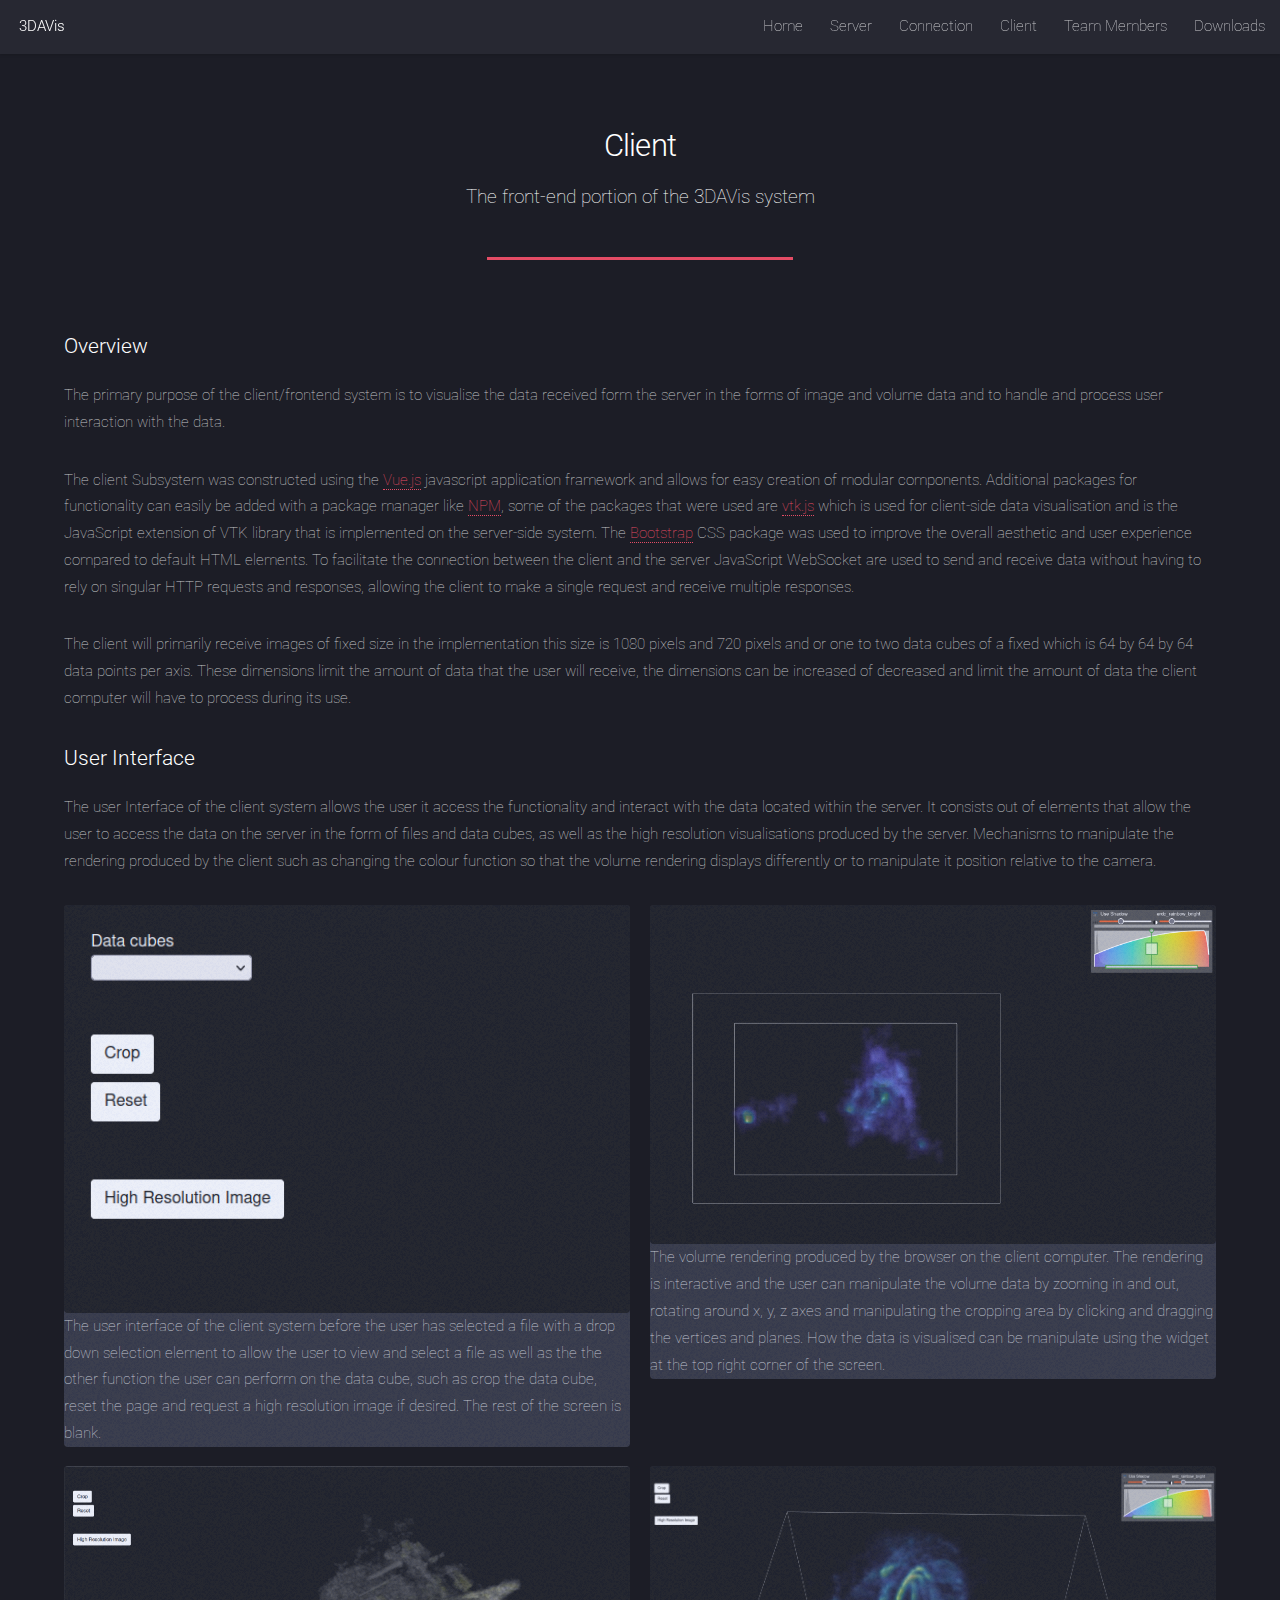
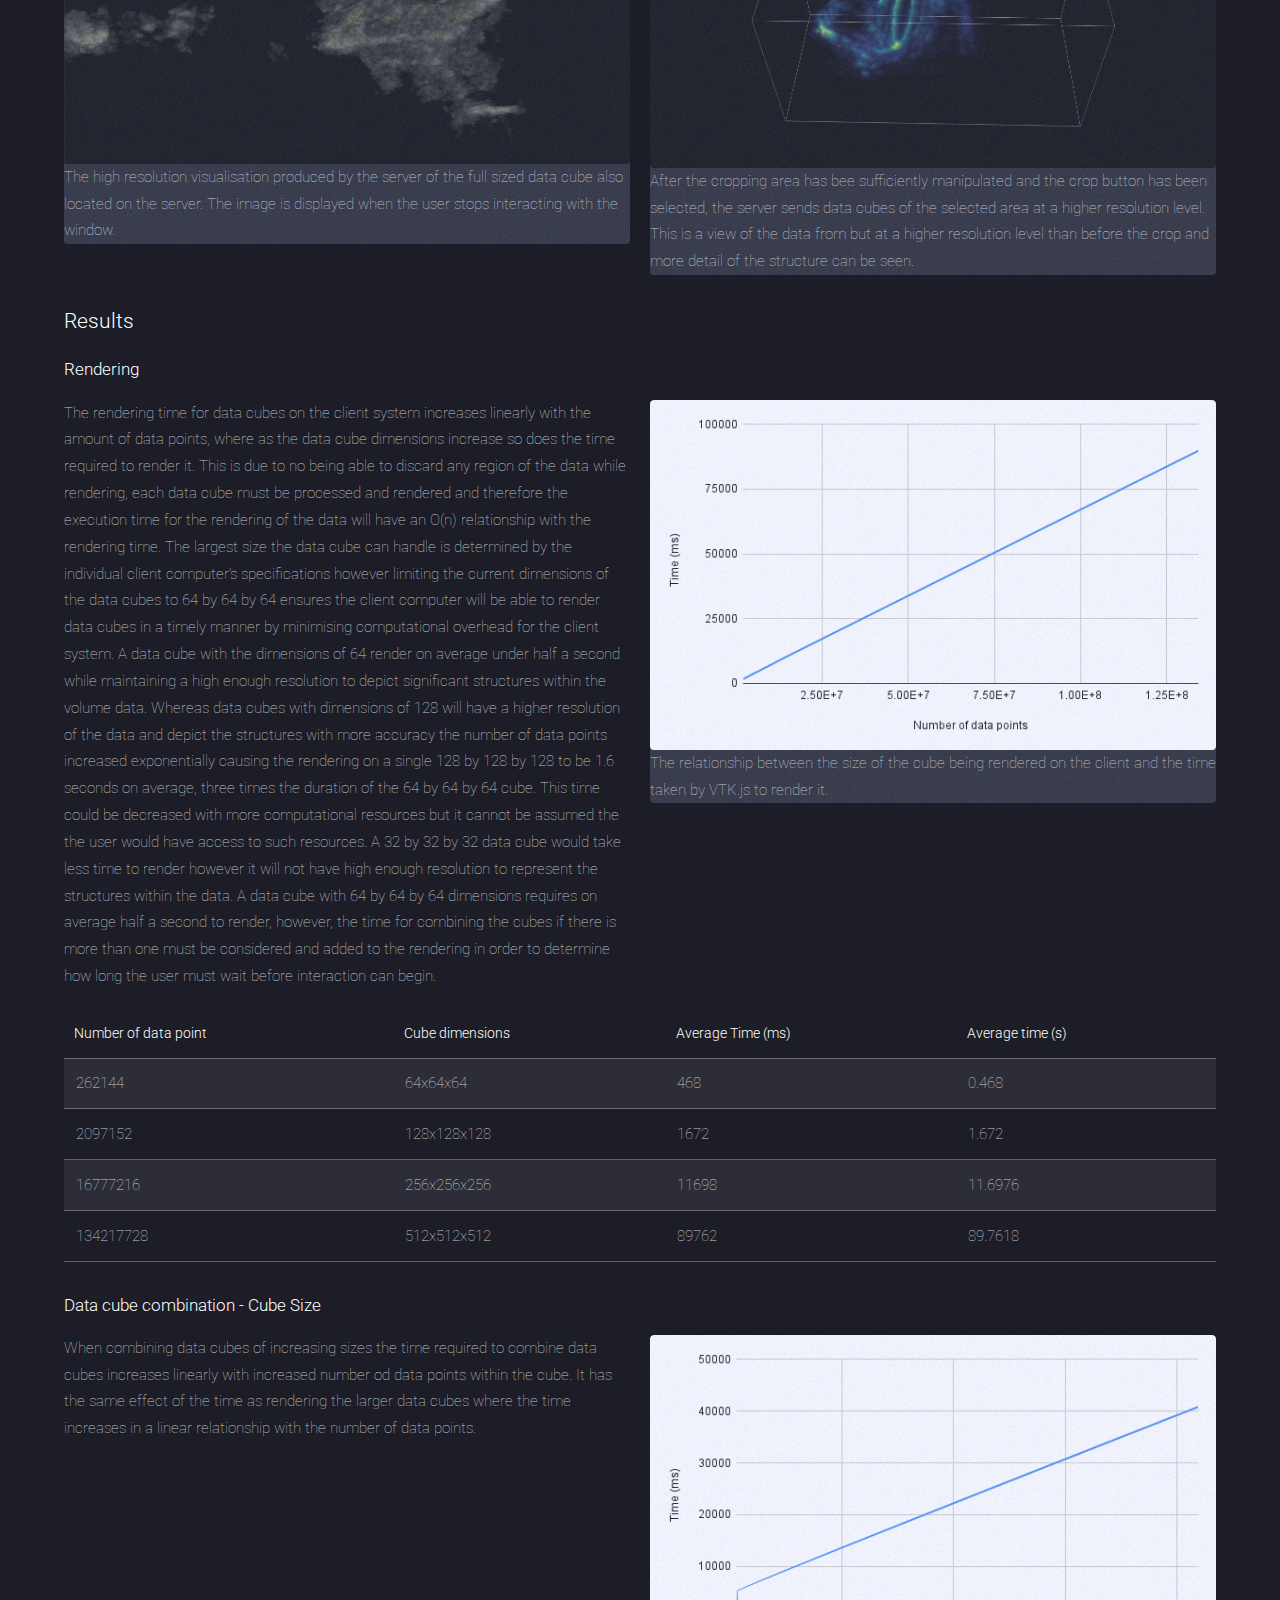
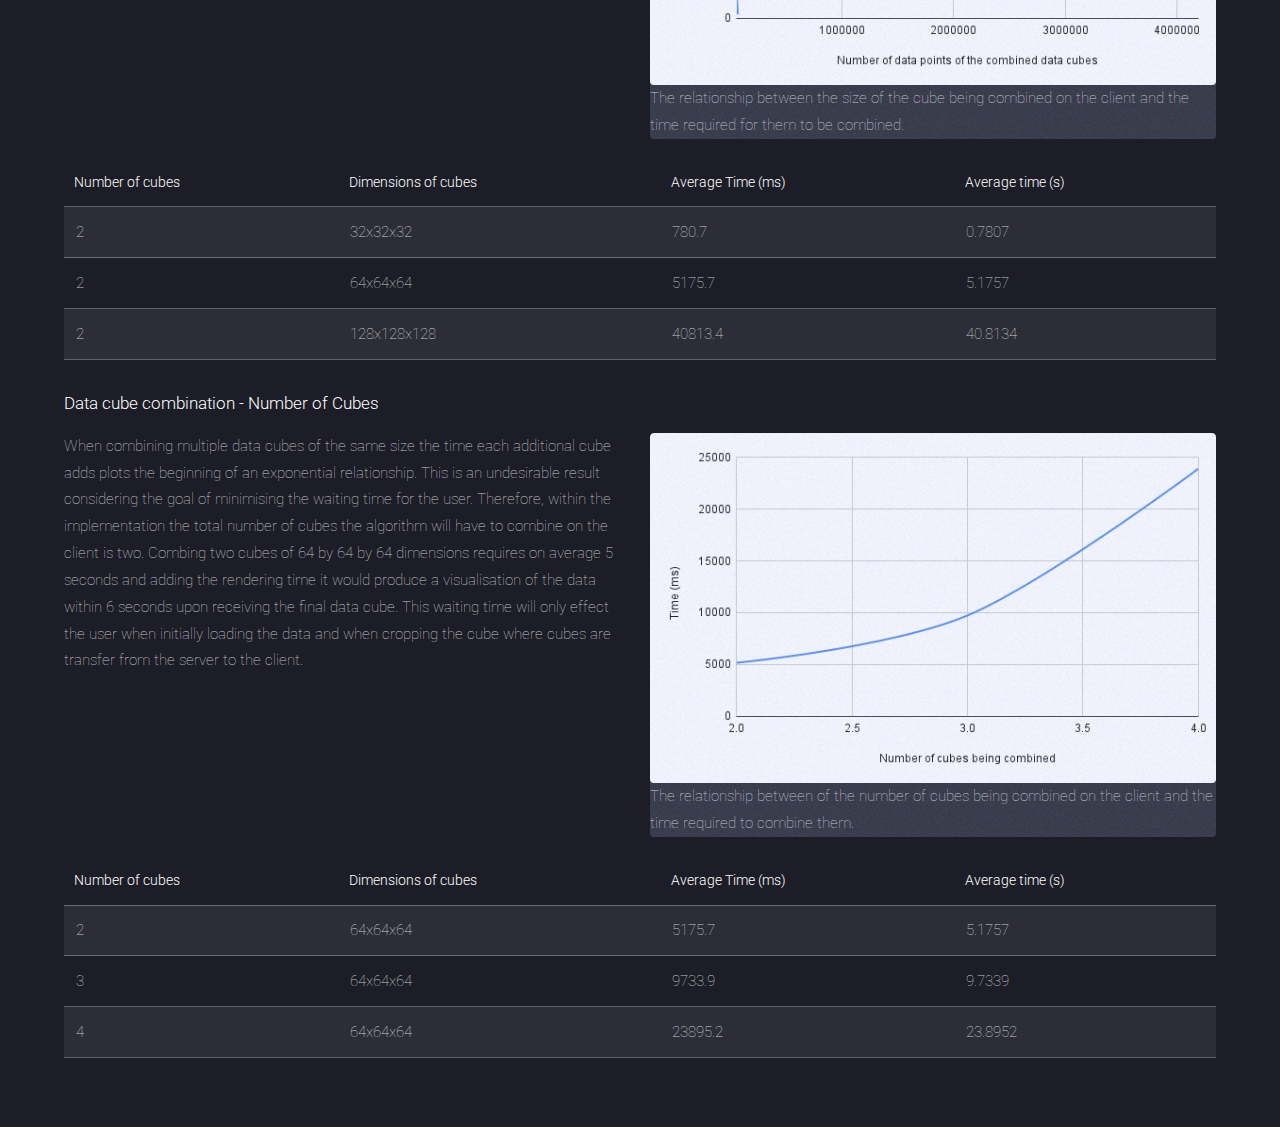
<file: client.html>
<!DOCTYPE HTML>
<!--
	Landed by HTML5 UP
	html5up.net | @ajlkn
	Free for personal and commercial use under the CCA 3.0 license (html5up.net/license)
-->
<html>

<head>
    <title>3DAVis - Client</title>
    <meta charset="utf-8" />
    <meta name="viewport" content="width=device-width, initial-scale=1, user-scalable=no" />
    <link rel="stylesheet" href="assets/css/main.css" />
    <noscript><link rel="stylesheet" href="assets/css/noscript.css" /></noscript>
</head>

<body class="is-preload">
    <div id="page-wrapper">

        <!-- Header -->
        <header id="header">
            <h1 id="logo"><a href="index.html">3DAVis</a></h1>
            <nav id="nav">
                <ul>
                    <li><a href="index.html">Home</a></li>
                    <li><a href="server.html">Server</a></li>
                    <li><a href="connection.html">Connection</a></li>
                    <li><a href="client.html">Client</a></li>
                    <li><a href="teammembers.html">Team Members</a></li>
                    <li><a href="downloads.html">Downloads</a></li>
                </ul>
            </nav>
        </header>

        <!-- Main -->
        <div id="main" class="wrapper style1">
            <div class="container">
                <header class="major">
                    <h2>Client</h2>
                    <p>The front-end portion of the 3DAVis system</p>
                </header>

                <!-- Content -->
                <section id="content">
                    <!-- <a href="#" class="image fit"><img src="images/client-banner.png" alt="" /></a> -->
                    <h3>Overview</h3>
                    <p>
                        The primary purpose of the client/frontend system is to visualise the data received form the server in the forms of image and volume data and to handle and process user interaction with the data.
                    </p>
                    <p>
                        The client Subsystem was constructed using the <a href="https://v3.vuejs.org/">Vue.js</a> javascript application framework and allows for easy creation of modular components. Additional packages for functionality can easily be added with a package manager like <a href="https://www.npmjs.com/">NPM</a>, some of the packages
                        that were used are <a href="https://kitware.github.io/vtk-js/index.html">vtk.js</a> which is used for client-side data visualisation and is the JavaScript extension of VTK library that is implemented on the server-side system. The <a href="https://getbootstrap.com/">Bootstrap</a> CSS package was used to improve the overall
                        aesthetic and user experience compared to default HTML elements. To facilitate the connection between the client and the server JavaScript WebSocket are used to send and receive data without having to rely on singular HTTP requests
                        and responses, allowing the client to make a single request and receive multiple responses.
                    </p>
                    <p>
                        The client will primarily receive images of fixed size in the implementation this size is 1080 pixels and 720 pixels and or one to two data cubes of a fixed which is 64 by 64 by 64 data points per axis. These dimensions limit the amount of data that the
                        user will receive, the dimensions can be increased of decreased and limit the amount of data the client computer will have to process during its use.
                    </p>
                    <!-- <p>
                        The key questions for this section pertain to the design and implementation of visualisation software within the context of astronomy, these were:
                    </p>
                    <ol>
                        <li>How can the computational overhead of rendering large amounts of data be offloaded from the client system?
                        </li>
                        <li>What is the limit for the size of data cubes that are rendered by the client system before impacting usability?</li>
                        <li>How can the client and server approaches be combined to facilitate high-resolution data rendering over a network while maintaining usability?</li>
                        <li>How does the hybrid model approach scale in terms of rendering time, transfer latency, and time from user interaction and feedback over increasingly larger data sets?</li>
                    </ol> -->

                    <h3>User Interface</h3>
                    <p>
                        The user Interface of the client system allows the user it access the functionality and interact with the data located within the server. It consists out of elements that allow the user to access the data on the server in the form of files and data cubes,
                        as well as the high resolution visualisations produced by the server. Mechanisms to manipulate the rendering produced by the client such as changing the colour function so that the volume rendering displays differently or to manipulate
                        it position relative to the camera.
                    </p>
                    <div class="box alt">
                        <div class="row gtr-50 gtr-uniform">
                            <div class="col-6"><span class="image fit"><figure><img src="images/1-initial-screen.png"/><figcaption>The user interface of the client system before the user has selected a file with a drop down selection element to allow the user to view and select a file as well as the the other function the user can perform on the data cube, such as crop the data cube, reset the page and request a high resolution image if desired. The rest of the screen is blank.</figcaption></figure></span></div>
                            <div class="col-6"><span class="image fit"><figure><img src="images/2-ctfun-2.png"/><figcaption>The volume rendering produced by the browser on the client computer. The rendering is interactive and the user can manipulate the volume data by zooming in and out, rotating around x, y, z axes and manipulating the cropping area by clicking and dragging the vertices and planes. How the data is visualised can be manipulate using the widget at the top right corner of the screen.</figcaption></figure></span></div>
                            <div class="col-6"><span class="image fit"><figure><img src="images/image.png"/><figcaption>The high resolution visualisation produced by the server of the full sized data cube also located on the server. The image is displayed when the user stops interacting with the window.</figcaption></figure></span></div>
                            <div class="col-6"><span class="image fit"><figure><img src="images/3-crop-3.png"/><figcaption>After the cropping area has bee sufficiently manipulated and the crop button has been selected, the server sends data cubes of the selected area at a higher resolution level. This is a view of the data from but at a higher resolution level than before the crop and more detail of the structure can be seen.</figcaption></figure></span></div>
                        </div>
                    </div>
                    <h3>Results</h3>
                    <h4>Rendering</h4>
                    <div class="box alt">
                        <div class="row gtr-50 gtr-uniform">
                            <div class="col-6">
                                <p>
                                    The rendering time for data cubes on the client system increases linearly with the amount of data points, where as the data cube dimensions increase so does the time required to render it. This is due to no being able to discard any region of the data
                                    while rendering, each data cube must be processed and rendered and therefore the execution time for the rendering of the data will have an O(n) relationship with the rendering time. The largest size the data cube can
                                    handle is determined by the individual client computer's specifications however limiting the current dimensions of the data cubes to 64 by 64 by 64 ensures the client computer will be able to render data cubes in a
                                    timely manner by minimising computational overhead for the client system. A data cube with the dimensions of 64 render on average under half a second while maintaining a high enough resolution to depict significant
                                    structures within the volume data. Whereas data cubes with dimensions of 128 will have a higher resolution of the data and depict the structures with more accuracy the number of data points increased exponentially causing
                                    the rendering on a single 128 by 128 by 128 to be 1.6 seconds on average, three times the duration of the 64 by 64 by 64 cube. This time could be decreased with more computational resources but it cannot be assumed
                                    the the user would have access to such resources. A 32 by 32 by 32 data cube would take less time to render however it will not have high enough resolution to represent the structures within the data. A data cube with
                                    64 by 64 by 64 dimensions requires on average half a second to render, however, the time for combining the cubes if there is more than one must be considered and added to the rendering in order to determine how long
                                    the user must wait before interaction can begin.
                                </p>
                            </div>
                            <div class="col-6"><span class="image fit"><figure><img src="images/client-results/render-time.png"/><figcaption>The relationship between the size of the cube being rendered on the client and the time taken by VTK.js to render it.</figcaption></figure></span></div>
                        </div>
                    </div>
                    <table>
                        <thead>
                            <tr>
                                <th>Number of data point</th>
                                <th>Cube dimensions</th>
                                <th>Average Time (ms)</th>
                                <th>Average time (s)</th>
                            </tr>
                        </thead>
                        <tbody>
                            <tr>
                                <td>262144</td>
                                <td>64x64x64</td>
                                <td>468</td>
                                <td>0.468</td>
                            </tr>
                            <tr>
                                <td>2097152</td>
                                <td>128x128x128</td>
                                <td>1672</td>
                                <td>1.672</td>
                            </tr>
                            <tr>
                                <td>16777216</td>
                                <td>256x256x256</td>
                                <td>11698</td>
                                <td>11.6976</td>
                            </tr>
                            <tr>
                                <td>134217728</td>
                                <td>512x512x512</td>
                                <td>89762</td>
                                <td>89.7618</td>
                            </tr>
                        </tbody>
                    </table>
                    <h4>Data cube combination - Cube Size</h4>
                    <div class="box alt">
                        <div class="row gtr-50 gtr-uniform">
                            <div class="col-6">
                                <p>
                                    When combining data cubes of increasing sizes the time required to combine data cubes increases linearly with increased number od data points within the cube. It has the same effect of the time as rendering the larger data cubes where the time increases
                                    in a linear relationship with the number of data points.
                                </p>
                            </div>
                            <div class="col-6"><span class="image fit"><figure><img src="images/client-results/cube-combo-size.png"/><figcaption>The relationship between the size of the cube being combined on the client and the time required for them to be combined.</figcaption></figure></span></div>
                        </div>
                    </div>
                    <table>
                        <thead>
                            <tr>
                                <th>Number of cubes</th>
                                <th>Dimensions of cubes</th>
                                <th>Average Time (ms)</th>
                                <th>Average time (s)</th>
                            </tr>
                        </thead>
                        <tbody>
                            <tr>
                                <td>2</td>
                                <td>32x32x32</td>
                                <td>780.7</td>
                                <td>0.7807</td>
                            </tr>
                            <tr>
                                <td>2</td>
                                <td>64x64x64</td>
                                <td>5175.7</td>
                                <td>5.1757</td>
                            </tr>
                            <tr>
                                <td>2</td>
                                <td>128x128x128</td>
                                <td>40813.4</td>
                                <td>40.8134</td>
                            </tr>
                        </tbody>
                    </table>
                    <h4>Data cube combination - Number of Cubes</h4>
                    <div class="box alt">
                        <div class="row gtr-50 gtr-uniform">
                            <div class="col-6">
                                <p>
                                    When combining multiple data cubes of the same size the time each additional cube adds plots the beginning of an exponential relationship. This is an undesirable result considering the goal of minimising the waiting time for the user. Therefore, within
                                    the implementation the total number of cubes the algorithm will have to combine on the client is two. Combing two cubes of 64 by 64 by 64 dimensions requires on average 5 seconds and adding the rendering time it would
                                    produce a visualisation of the data within 6 seconds upon receiving the final data cube. This waiting time will only effect the user when initially loading the data and when cropping the cube where cubes are transfer
                                    from the server to the client.
                                </p>
                            </div>
                            <div class="col-6"><span class="image fit"><figure><img src="images/client-results/cube-combo-number.png"/><figcaption>The relationship between of the number of cubes being combined on the client and the time required to combine them.</figcaption></figure></span></div>
                        </div>
                    </div>
                    <table>
                        <thead>
                            <tr>
                                <th>Number of cubes</th>
                                <th>Dimensions of cubes</th>
                                <th>Average Time (ms)</th>
                                <th>Average time (s)</th>
                            </tr>
                        </thead>
                        <tbody>
                            <tr>
                                <td>2</td>
                                <td>64x64x64</td>
                                <td>5175.7</td>
                                <td>5.1757</td>
                            </tr>
                            <tr>
                                <td>3</td>
                                <td>64x64x64</td>
                                <td>9733.9</td>
                                <td>9.7339</td>
                            </tr>
                            <tr>
                                <td>4</td>
                                <td>64x64x64</td>
                                <td>23895.2</td>
                                <td>23.8952</td>
                            </tr>
                        </tbody>
                    </table>
                </section>

            </div>
        </div>

        <!-- Footer -->
        <!-- <footer id="footer">
					<ul class="icons">
						<li><a href="#" class="icon brands alt fa-twitter"><span class="label">Twitter</span></a></li>
						<li><a href="#" class="icon brands alt fa-facebook-f"><span class="label">Facebook</span></a></li>
						<li><a href="#" class="icon brands alt fa-linkedin-in"><span class="label">LinkedIn</span></a></li>
						<li><a href="#" class="icon brands alt fa-instagram"><span class="label">Instagram</span></a></li>
						<li><a href="#" class="icon brands alt fa-github"><span class="label">GitHub</span></a></li>
						<li><a href="#" class="icon solid alt fa-envelope"><span class="label">Email</span></a></li>
					</ul>
					<ul class="copyright">
						<li>&copy; Untitled. All rights reserved.</li><li>Design: <a href="http://html5up.net">HTML5 UP</a></li>
					</ul>
				</footer> -->

    </div>

    <!-- Scripts -->
    <script src="assets/js/jquery.min.js"></script>
    <script src="assets/js/jquery.scrolly.min.js"></script>
    <script src="assets/js/jquery.dropotron.min.js"></script>
    <script src="assets/js/jquery.scrollex.min.js"></script>
    <script src="assets/js/browser.min.js"></script>
    <script src="assets/js/breakpoints.min.js"></script>
    <script src="assets/js/util.js"></script>
    <script src="assets/js/main.js"></script>

</body>

</html>
</file>
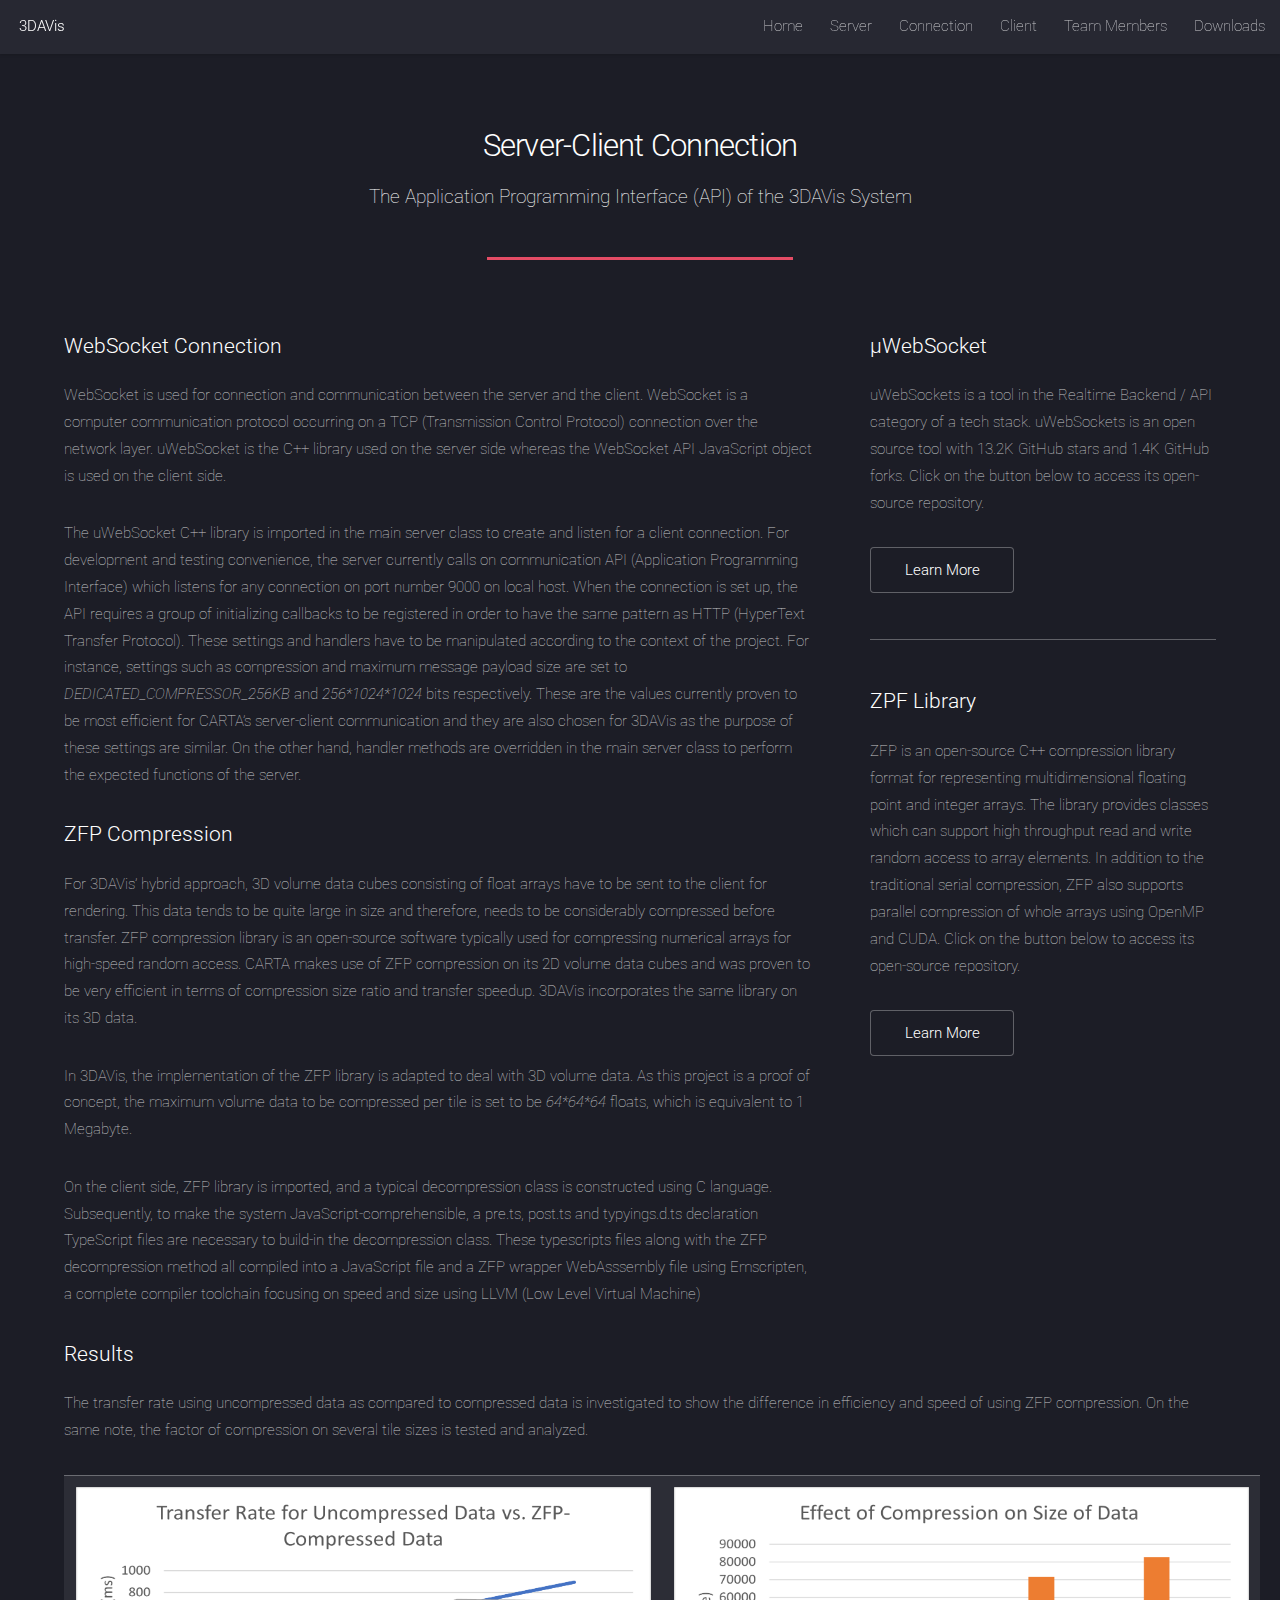
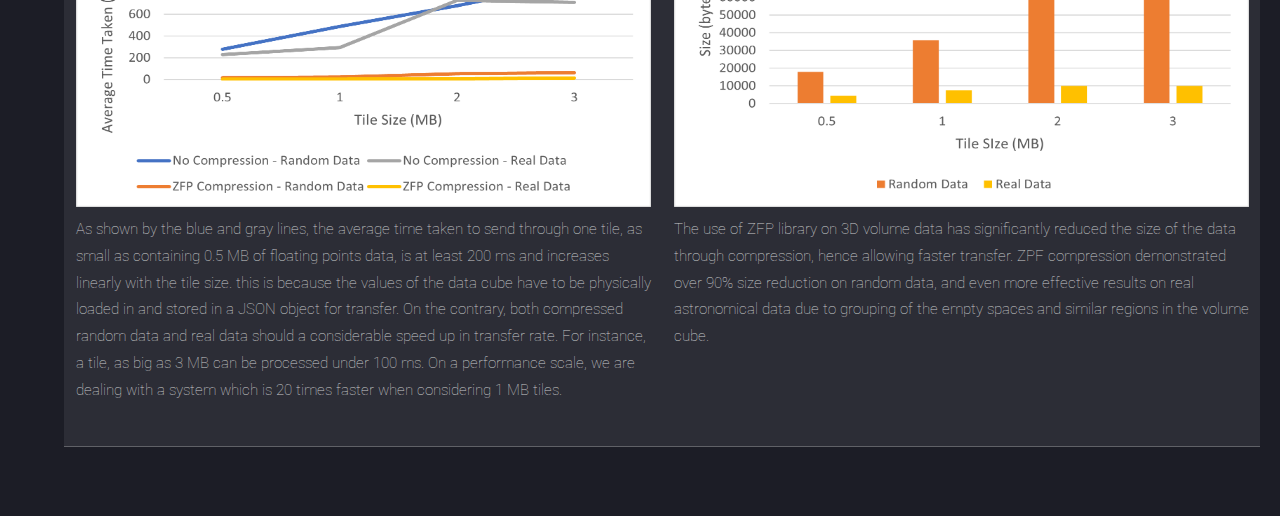
<file: connection.html>
<!DOCTYPE HTML>
<!--
	Landed by HTML5 UP
	html5up.net | @ajlkn
	Free for personal and commercial use under the CCA 3.0 license (html5up.net/license)
-->
<html>

<head>
    <title>3DAVis - Connection</title>
    <meta charset="utf-8" />
    <meta name="viewport" content="width=device-width, initial-scale=1, user-scalable=no" />
    <link rel="stylesheet" href="assets/css/main.css" />
    <noscript><link rel="stylesheet" href="assets/css/noscript.css" /></noscript>
</head>

<body class="is-preload">
    <div id="page-wrapper">

        <!-- Header -->
        <header id="header">
            <h1 id="logo"><a href="index.html">3DAVis</a></h1>
            <nav id="nav">
                <ul>
                    <li><a href="index.html">Home</a></li>
                    <li><a href="server.html">Server</a></li>
                    <li><a href="connection.html">Connection</a></li>
                    <li><a href="client.html">Client</a></li>
                    <li><a href="teammembers.html">Team Members</a></li>
                    <li><a href="downloads.html">Downloads</a></li>
                </ul>
            </nav>
        </header>

        <!-- Main -->
        <div id="main" class="wrapper style1">
            <div class="container">
                <header class="major">
                    <h2>Server-Client Connection</h2>
                    <p>The Application Programming Interface (API) of the 3DAVis System</p>
                </header>
                <div class="row gtr-150">
                    <div class="col-8 col-12-medium">

                        <!-- Content -->
                        <section id="content">
                            <h3>WebSocket Connection</h3>
                            <p>WebSocket is used for connection and communication between the server and the client. WebSocket is a computer communication protocol occurring on a TCP (Transmission Control Protocol) connection over the network layer. uWebSocket
                                is the C++ library used on the server side whereas the WebSocket API JavaScript object is used on the client side. </p>
                            <p>The uWebSocket C++ library is imported in the main server class to create and listen for a client connection. For development and testing convenience, the server currently calls on communication API (Application Programming
                                Interface) which listens for any connection on port number 9000 on local host. When the connection is set up, the API requires a group of initializing callbacks to be registered in order to have the same pattern as HTTP
                                (HyperText Transfer Protocol). These settings and handlers have to be manipulated according to the context of the project. For instance, settings such as compression and maximum message payload size are set to <i>DEDICATED_COMPRESSOR_256KB</i>                                and <i>256*1024*1024</i> bits respectively. These are the values currently proven to be most efficient for CARTA’s server-client communication and they are also chosen for 3DAVis as the purpose of these settings are similar.
                                On the other hand, handler methods are overridden in the main server class to perform the expected functions of the server. </p>

                            <h3>ZFP Compression</h3>
                            <p>For 3DAVis’ hybrid approach, 3D volume data cubes consisting of float arrays have to be sent to the client for rendering. This data tends to be quite large in size and therefore, needs to be considerably compressed before transfer.
                                ZFP compression library is an open-source software typically used for compressing numerical arrays for high-speed random access. CARTA makes use of ZFP compression on its 2D volume data cubes and was proven to be very efficient
                                in terms of compression size ratio and transfer speedup. 3DAVis incorporates the same library on its 3D data. </p>
                            <p>In 3DAVis, the implementation of the ZFP library is adapted to deal with 3D volume data. As this project is a proof of concept, the maximum volume data to be compressed per tile is set to be <i>64*64*64</i> floats, which is
                                equivalent to 1 Megabyte.</p>
                            <p>On the client side, ZFP library is imported, and a typical decompression class is constructed using C language. Subsequently, to make the system JavaScript-comprehensible, a pre.ts, post.ts and typyings.d.ts declaration TypeScript
                                files are necessary to build-in the decompression class. These typescripts files along with the ZFP decompression method all compiled into a JavaScript file and a ZFP wrapper WebAsssembly file using Emscripten, a complete
                                compiler toolchain focusing on speed and size using LLVM (Low Level Virtual Machine)</p>
                        </section>

                    </div>

                    <div class="col-4 col-12-medium">

                        <!-- Sidebar -->
                        <section id="sidebar">
                            <section>
                                <h3>μWebSocket</h3>
                                <p>uWebSockets is a tool in the Realtime Backend / API category of a tech stack. uWebSockets is an open source tool with 13.2K GitHub stars and 1.4K GitHub forks. Click on the button below to access its open-source repository.
                                </p>
                                <footer>
                                    <ul class="actions">
                                        <li><a href="https://github.com/uNetworking/uWebSockets" class="button">Learn More</a></li>
                                    </ul>
                                </footer>
                            </section>
                            <hr />
                            <section>
                                <h3>ZPF Library</h3>
                                <p>ZFP is an open-source C++ compression library format for representing multidimensional floating point and integer arrays. The library provides classes which can support high throughput read and write random access to array
                                    elements. In addition to the traditional serial compression, ZFP also supports parallel compression of whole arrays using OpenMP and CUDA. Click on the button below to access its open-source repository.
                                </p>
                                <footer>
                                    <ul class="actions">
                                        <li><a href="https://github.com/LLNL/zfp" class="button">Learn More</a></li>
                                    </ul>
                                </footer>
                            </section>
                        </section>

                    </div>
                </div>
                <h3><b>Results</b></h3>
                <p>The transfer rate using uncompressed data as compared to compressed data is investigated to show the difference in efficiency and speed of using ZFP compression. On the same note, the factor of compression on several tile sizes is tested
                    and analyzed. </p>

                <table width="100%">
                    <tr>
                        <td width="50%">
                            <img src="images/connectionpics/compression.png" width="575" height="320" alt="" />
                            <p>
                                As shown by the blue and gray lines, the average time taken to send through one tile, as small as containing 0.5 MB of floating points data, is at least 200 ms and increases linearly with the tile size. this is because the values of the data cube have
                                to be physically loaded in and stored in a JSON object for transfer. On the contrary, both compressed random data and real data should a considerable speed up in transfer rate. For instance, a tile, as big as 3 MB can be
                                processed under 100 ms. On a performance scale, we are dealing with a system which is 20 times faster when considering 1 MB tiles.
                            </p>
                        </td>

                        <td width="50%">
                            <img src="images/connectionpics/compressed.png" width="575" height="320" alt="" />
                            <p>The use of ZFP library on 3D volume data has significantly reduced the size of the data through compression, hence allowing faster transfer. ZPF compression demonstrated over 90% size reduction on random data, and even more
                                effective results on real astronomical data due to grouping of the empty spaces and similar regions in the volume cube.

                            </p>
                        </td>
                    </tr>
            </div>
        </div>
    </div>

    <!-- Footer -->

    </div>

    <!-- Scripts -->
    <script src="assets/js/jquery.min.js"></script>
    <script src="assets/js/jquery.scrolly.min.js"></script>
    <script src="assets/js/jquery.dropotron.min.js"></script>
    <script src="assets/js/jquery.scrollex.min.js"></script>
    <script src="assets/js/browser.min.js"></script>
    <script src="assets/js/breakpoints.min.js"></script>
    <script src="assets/js/util.js"></script>
    <script src="assets/js/main.js"></script>

</body>

</html>
</file>
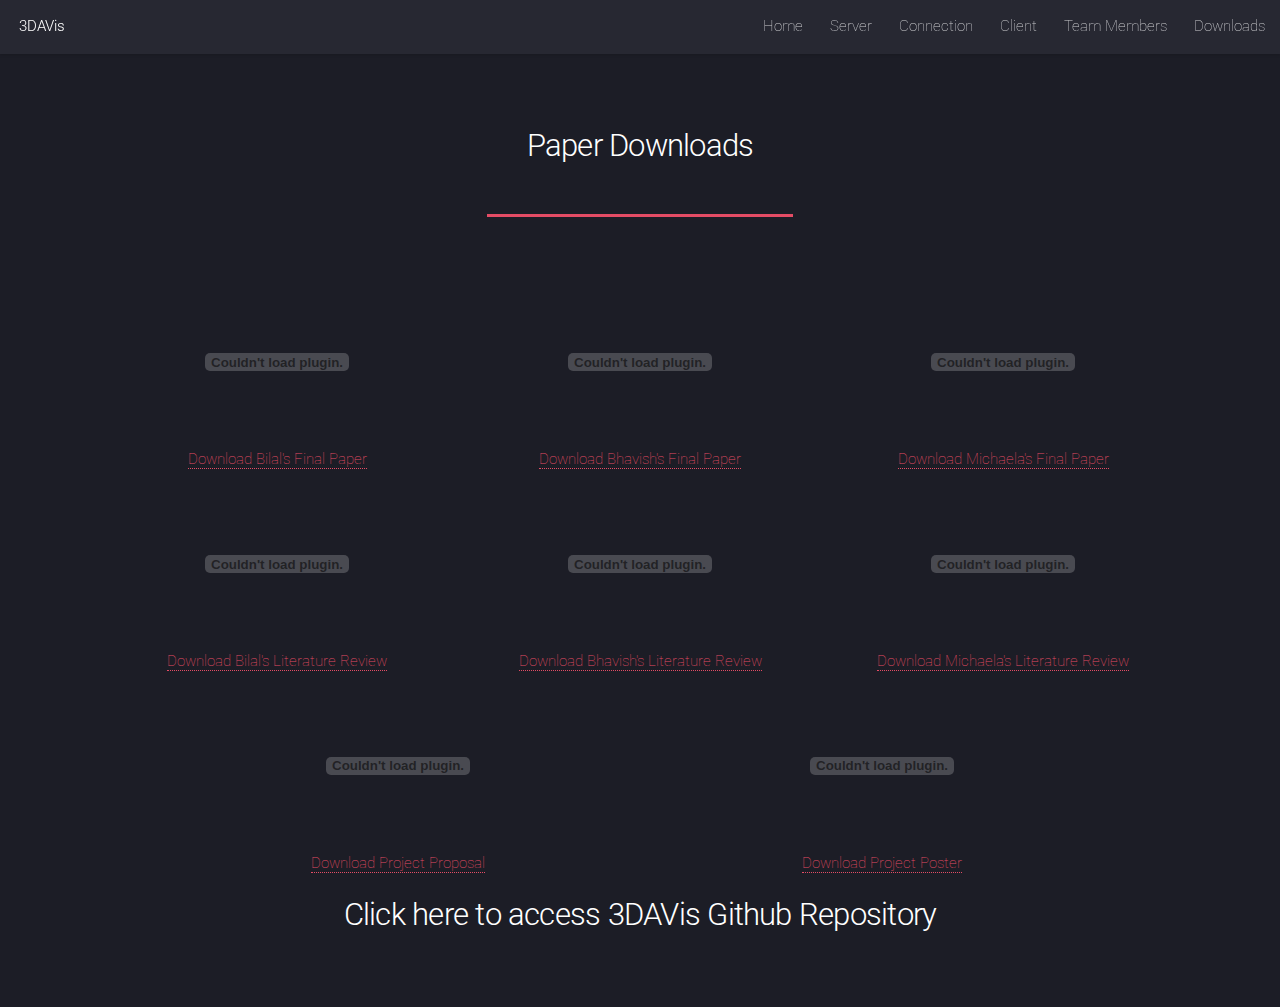
<file: downloads.html>
<!DOCTYPE HTML>
<!--
	Landed by HTML5 UP
	html5up.net | @ajlkn
	Free for personal and commercial use under the CCA 3.0 license (html5up.net/license)
-->
<html>

<head>
    <title>Downloads</title>
    <meta charset="utf-8" />
    <meta name="viewport" content="width=device-width, initial-scale=1, user-scalable=no" />
    <link rel="stylesheet" href="assets/css/main.css" />
    <noscript><link rel="stylesheet" href="assets/css/noscript.css" /></noscript>
</head>

<body class="is-preload">
    <div id="page-wrapper">

        <!-- Header -->
        <header id="header">
            <h1 id="logo"><a href="index.html">3DAVis</a></h1>
            <nav id="nav">
                <ul>
                    <li><a href="index.html">Home</a></li>
                    <li><a href="server.html">Server</a></li>
                    <li><a href="connection.html">Connection</a></li>
                    <li><a href="client.html">Client</a></li>
                    <li><a href="teammembers.html">Team Members</a></li>
                    <li><a href="downloads.html">Downloads</a></li>
                </ul>
            </nav>
        </header>

        <!-- Main -->
        <div id="main" class="wrapper style1">
            <div class="container">
                <header class="major">
                    <h2>Paper Downloads</h2>
                </header>

                <!-- Content -->
                <section id="content">


                    <div class="team-flex">
                        <div class="team-flex-card"><embed class="mb-5" src="./assets/pdfs/BilalHasanAslanFinalReport.pdf" type="application/pdf" /> <br />
                            <a href="./assets/pdfs/BilalHasanAslanFinalReport.pdf" role="button" download="" class="btn btn-info mb-5">Download Bilal's Final Paper </a></div>
                        <div class="team-flex-card"><embed class="mb-5" src="./assets/pdfs/BhavishMoheeFinalReport.pdf" type="application/pdf" />
                            <br /><a href="./assets/pdfs/BhavishMoheeFinalReport.pdf" role="button" download="" class="btn btn-info mb-5">Download Bhavish's Final Paper</a></div>
                        <div class="team-flex-card"><embed class="mb-5" src="./assets/pdfs/MichaelaVanZylFinalReport.pdf" type="application/pdf" /> <br />
                            <a href="./assets/pdfs/MichaelaVanZylFinalReport.pdf" role="button" download="" class="btn btn-info mb-5">Download Michaela's Final Paper</a></div>
                    </div>
                    <div class="team-flex">
                        <div class="team-flex-card"><embed class="mb-5" src="./assets/pdfs/BilalHasanAslanLitReview.pdf" type="application/pdf" /> <br />
                            <a href="./assets/pdfs/BilalHasanAslanLitReview.pdf" " class="btn btn-info mb-5 ">Download Bilal's Literature Review </a></div>
                        <div class="team-flex-card "><embed class="mb-5 " src="./assets/pdfs/BhavishMoheeLitReview.pdf " />
                            <br /><a href="./assets/pdfs/BhavishMoheeLitReview.pdf " role="button " download=" " class="btn btn-info mb-5 ">Download Bhavish's Literature Review</a></div>
                        <div class="team-flex-card "><embed class="mb-5 " src="./assets/pdfs/MichaelaVanZylLitReview.pdf " type="application/pdf " /> <br />
                            <a href="./assets/pdfs/MichaelaVanZylLitReview.pdf " role="button " download=" " class="btn btn-info mb-5 ">Download Michaela's Literature Review </a></div>
                    </div>
                    <div class="team-flex ">
                        <div class="team-flex-card "><embed class="mb-5 " src="./assets/pdfs/Proposal.pdf " type="application/pdf " /> <br />
                            <a href="./assets/pdfs/Proposal.pdf " role="button " download=" " class="btn btn-info mb-5 ">Download Project Proposal </a></div>
                        <div class="team-flex-card "><embed class="mb-5 " src="./assets/pdfs/Poster.pdf " type="application/pdf " />
                            <br /><a href="./assets/pdfs/Poster.pdf " role="button " download=" " class="btn btn-info mb-5 ">Download Project Poster</a></div>
                    </div>
                    <div class="team-flex ">
                        <div class = "team-flex-card ">
                            <h2>
								<a href = https://github.com/BilalHasanAslan/3DAVis>Click here to access 3DAVis Github Repository</a>
							</h2>
						</div>
                    </div>
                </section>

            </div>
        </div>

        <!-- Footer -->

    </div>

    <!-- Scripts -->
    <script src="assets/js/jquery.min.js "></script>
    <script src="assets/js/jquery.scrolly.min.js "></script>
    <script src="assets/js/jquery.dropotron.min.js "></script>
    <script src="assets/js/jquery.scrollex.min.js "></script>
    <script src="assets/js/browser.min.js "></script>
    <script src="assets/js/breakpoints.min.js "></script>
    <script src="assets/js/util.js "></script>
    <script src="assets/js/main.js "></script>

</body>

</html>
</file>
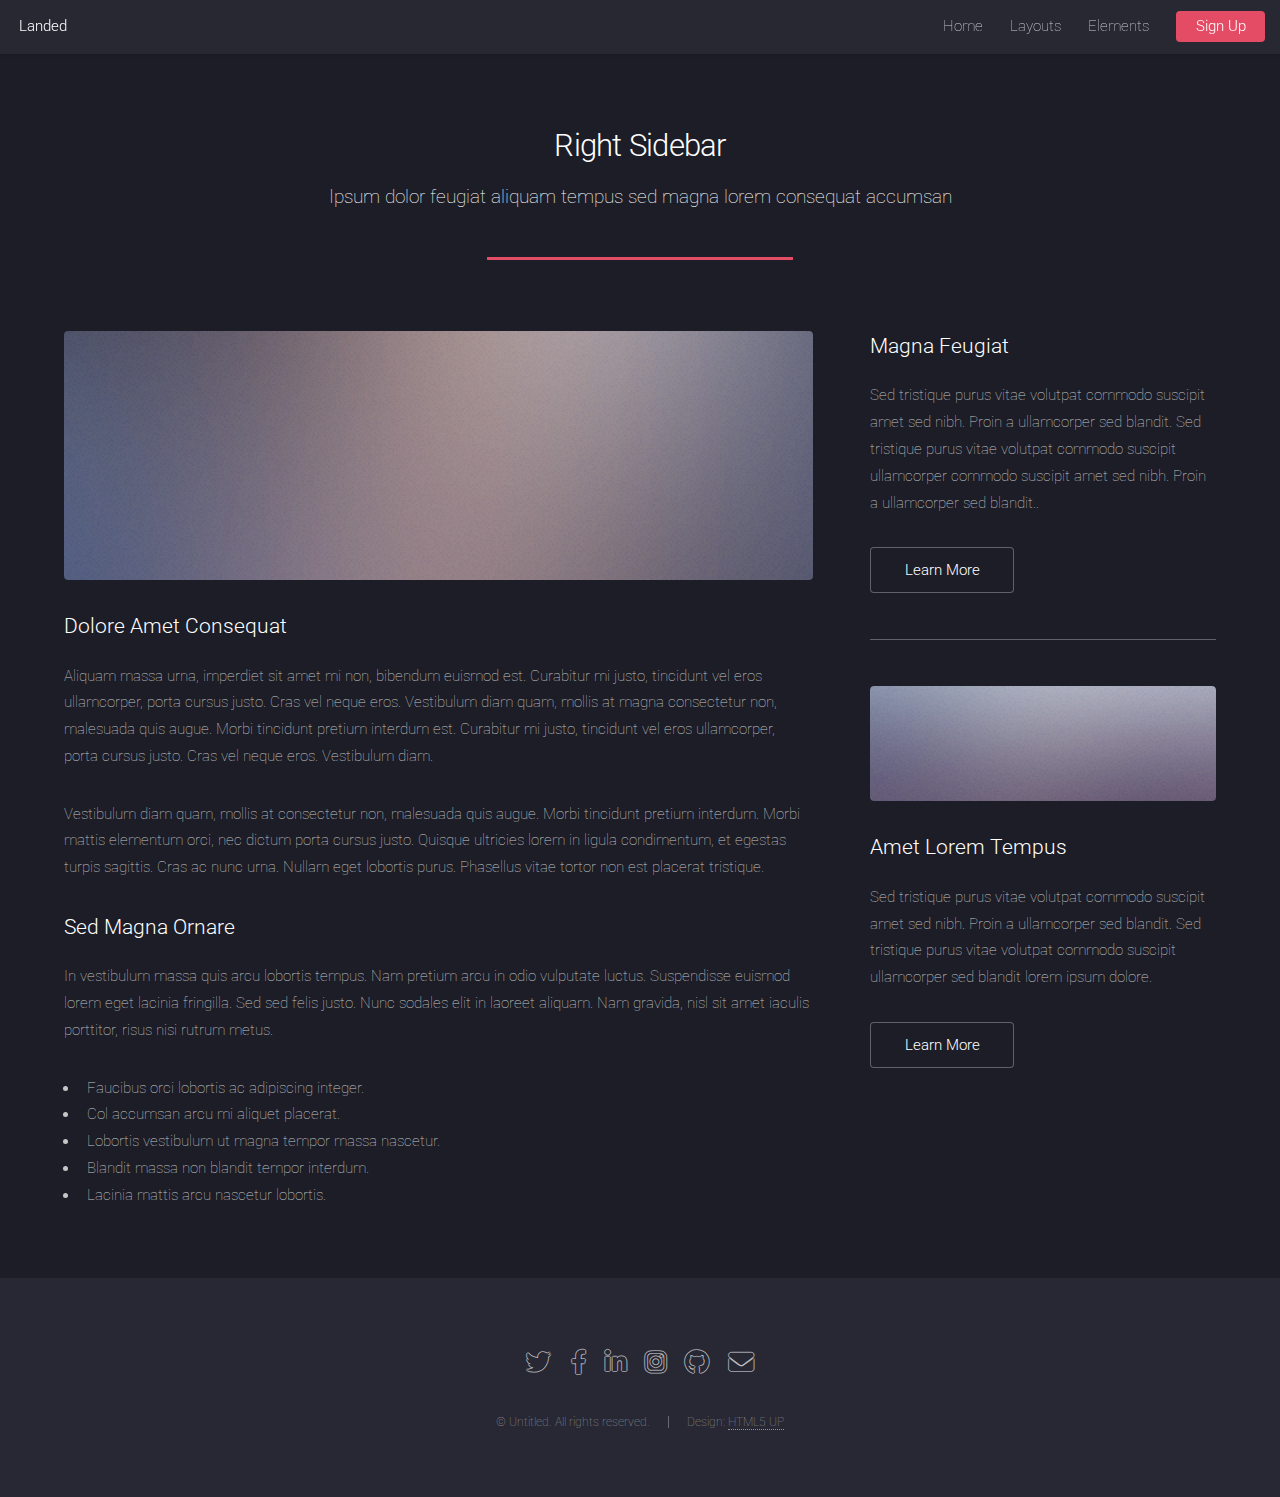
<file: right-sidebar.html>
<!DOCTYPE HTML>
<!--
	Landed by HTML5 UP
	html5up.net | @ajlkn
	Free for personal and commercial use under the CCA 3.0 license (html5up.net/license)
-->
<html>
	<head>
		<title>Right Sidebar - Landed by HTML5 UP</title>
		<meta charset="utf-8" />
		<meta name="viewport" content="width=device-width, initial-scale=1, user-scalable=no" />
		<link rel="stylesheet" href="assets/css/main.css" />
		<noscript><link rel="stylesheet" href="assets/css/noscript.css" /></noscript>
	</head>
	<body class="is-preload">
		<div id="page-wrapper">

			<!-- Header -->
				<header id="header">
					<h1 id="logo"><a href="index.html">Landed</a></h1>
					<nav id="nav">
						<ul>
							<li><a href="index.html">Home</a></li>
							<li>
								<a href="#">Layouts</a>
								<ul>
									<li><a href="left-sidebar.html">Left Sidebar</a></li>
									<li><a href="right-sidebar.html">Right Sidebar</a></li>
									<li><a href="no-sidebar.html">No Sidebar</a></li>
									<li>
										<a href="#">Submenu</a>
										<ul>
											<li><a href="#">Option 1</a></li>
											<li><a href="#">Option 2</a></li>
											<li><a href="#">Option 3</a></li>
											<li><a href="#">Option 4</a></li>
										</ul>
									</li>
								</ul>
							</li>
							<li><a href="elements.html">Elements</a></li>
							<li><a href="#" class="button primary">Sign Up</a></li>
						</ul>
					</nav>
				</header>

			<!-- Main -->
				<div id="main" class="wrapper style1">
					<div class="container">
						<header class="major">
							<h2>Right Sidebar</h2>
							<p>Ipsum dolor feugiat aliquam tempus sed magna lorem consequat accumsan</p>
						</header>
						<div class="row gtr-150">
							<div class="col-8 col-12-medium">

								<!-- Content -->
									<section id="content">
										<a href="#" class="image fit"><img src="images/pic06.jpg" alt="" /></a>
										<h3>Dolore Amet Consequat</h3>
										<p>Aliquam massa urna, imperdiet sit amet mi non, bibendum euismod est. Curabitur mi justo, tincidunt vel eros ullamcorper, porta cursus justo. Cras vel neque eros. Vestibulum diam quam, mollis at magna consectetur non, malesuada quis augue. Morbi tincidunt pretium interdum est. Curabitur mi justo, tincidunt vel eros ullamcorper, porta cursus justo. Cras vel neque eros. Vestibulum diam.</p>
										<p>Vestibulum diam quam, mollis at consectetur non, malesuada quis augue. Morbi tincidunt pretium interdum. Morbi mattis elementum orci, nec dictum porta cursus justo. Quisque ultricies lorem in ligula condimentum, et egestas turpis sagittis. Cras ac nunc urna. Nullam eget lobortis purus. Phasellus vitae tortor non est placerat tristique.</p>
										<h3>Sed Magna Ornare</h3>
										<p>In vestibulum massa quis arcu lobortis tempus. Nam pretium arcu in odio vulputate luctus. Suspendisse euismod lorem eget lacinia fringilla. Sed sed felis justo. Nunc sodales elit in laoreet aliquam. Nam gravida, nisl sit amet iaculis porttitor, risus nisi rutrum metus.</p>
										<ul>
											<li>Faucibus orci lobortis ac adipiscing integer.</li>
											<li>Col accumsan arcu mi aliquet placerat.</li>
											<li>Lobortis vestibulum ut magna tempor massa nascetur.</li>
											<li>Blandit massa non blandit tempor interdum.</li>
											<li>Lacinia mattis arcu nascetur lobortis.</li>
										</ul>
									</section>

							</div>
							<div class="col-4 col-12-medium">

								<!-- Sidebar -->
									<section id="sidebar">
										<section>
											<h3>Magna Feugiat</h3>
											<p>Sed tristique purus vitae volutpat commodo suscipit amet sed nibh. Proin a ullamcorper sed blandit. Sed tristique purus vitae volutpat commodo suscipit ullamcorper commodo suscipit amet sed nibh. Proin a ullamcorper sed blandit..</p>
											<footer>
												<ul class="actions">
													<li><a href="#" class="button">Learn More</a></li>
												</ul>
											</footer>
										</section>
										<hr />
										<section>
											<a href="#" class="image fit"><img src="images/pic07.jpg" alt="" /></a>
											<h3>Amet Lorem Tempus</h3>
											<p>Sed tristique purus vitae volutpat commodo suscipit amet sed nibh. Proin a ullamcorper sed blandit. Sed tristique purus vitae volutpat commodo suscipit ullamcorper sed blandit lorem ipsum dolore.</p>
											<footer>
												<ul class="actions">
													<li><a href="#" class="button">Learn More</a></li>
												</ul>
											</footer>
										</section>
									</section>

							</div>
						</div>
					</div>
				</div>

			<!-- Footer -->
				<footer id="footer">
					<ul class="icons">
						<li><a href="#" class="icon brands alt fa-twitter"><span class="label">Twitter</span></a></li>
						<li><a href="#" class="icon brands alt fa-facebook-f"><span class="label">Facebook</span></a></li>
						<li><a href="#" class="icon brands alt fa-linkedin-in"><span class="label">LinkedIn</span></a></li>
						<li><a href="#" class="icon brands alt fa-instagram"><span class="label">Instagram</span></a></li>
						<li><a href="#" class="icon brands alt fa-github"><span class="label">GitHub</span></a></li>
						<li><a href="#" class="icon solid alt fa-envelope"><span class="label">Email</span></a></li>
					</ul>
					<ul class="copyright">
						<li>&copy; Untitled. All rights reserved.</li><li>Design: <a href="http://html5up.net">HTML5 UP</a></li>
					</ul>
				</footer>

		</div>

		<!-- Scripts -->
			<script src="assets/js/jquery.min.js"></script>
			<script src="assets/js/jquery.scrolly.min.js"></script>
			<script src="assets/js/jquery.dropotron.min.js"></script>
			<script src="assets/js/jquery.scrollex.min.js"></script>
			<script src="assets/js/browser.min.js"></script>
			<script src="assets/js/breakpoints.min.js"></script>
			<script src="assets/js/util.js"></script>
			<script src="assets/js/main.js"></script>

	</body>
</html>
</file>
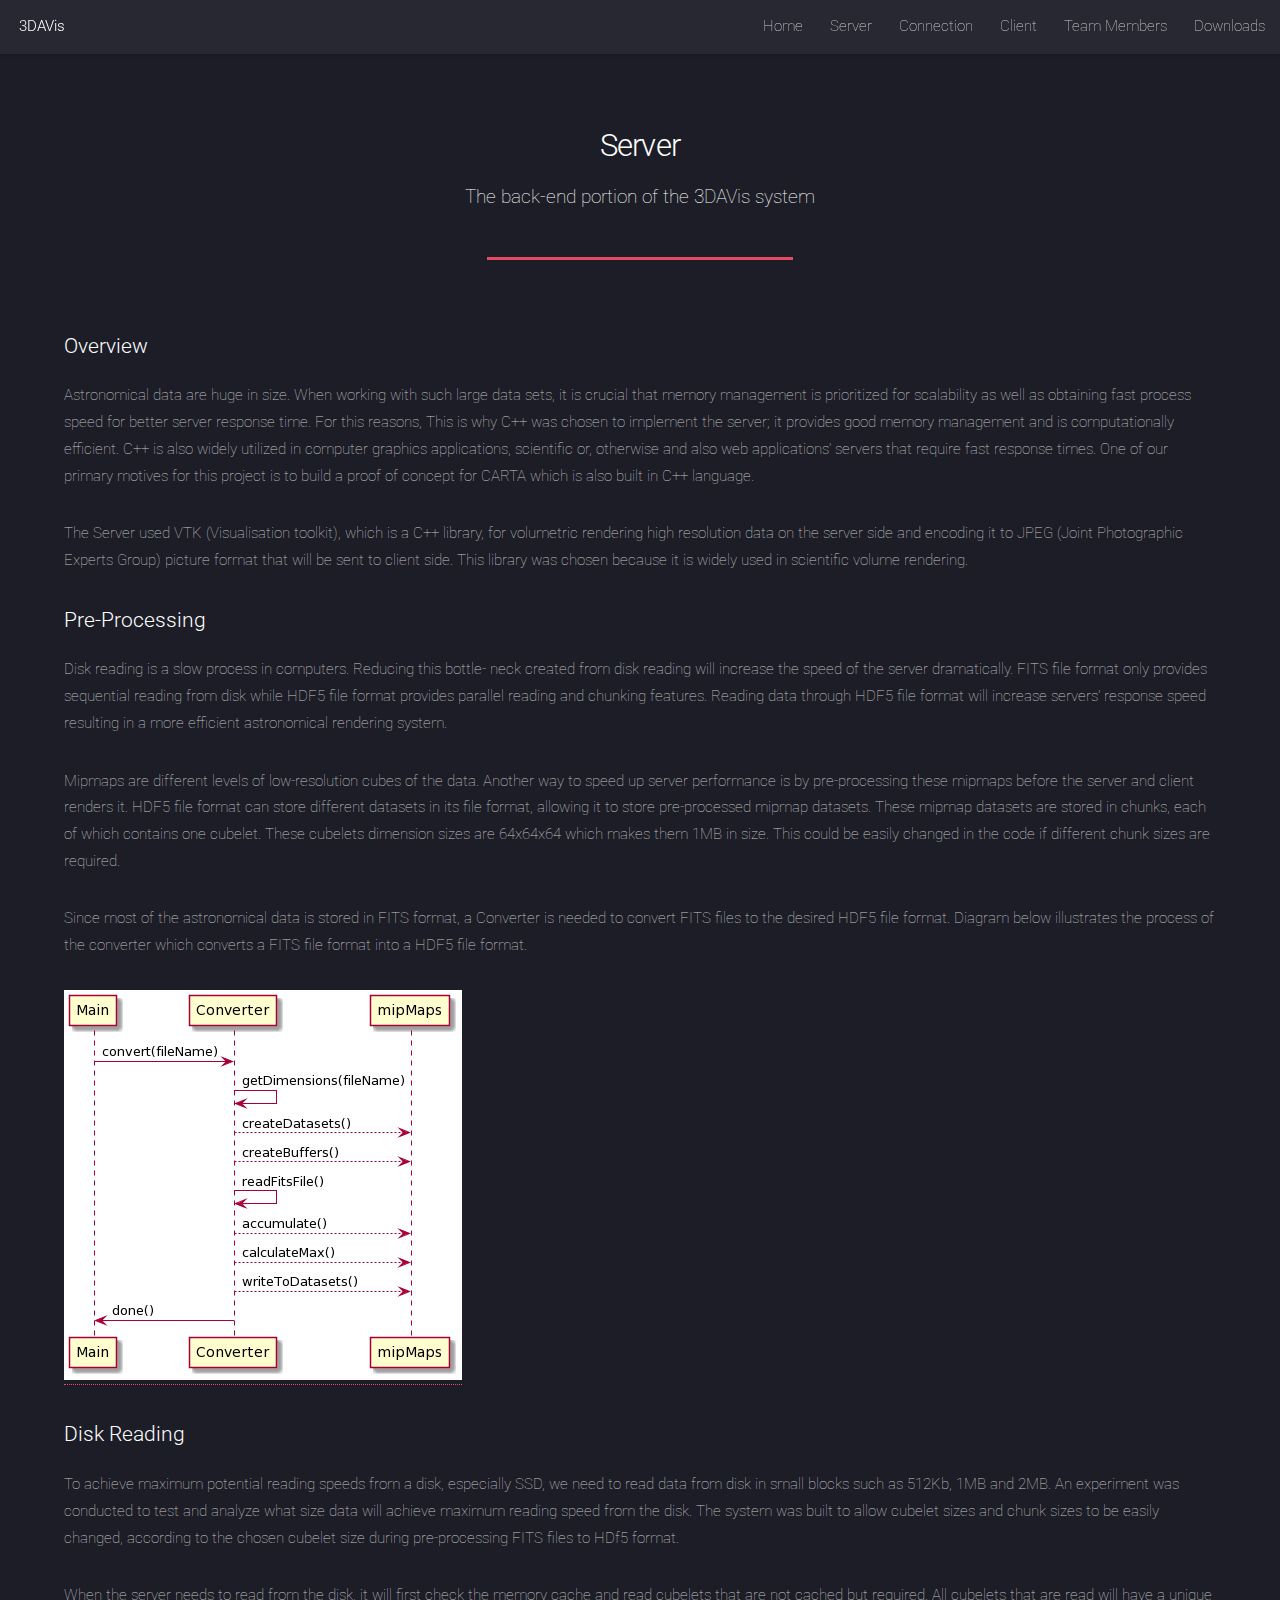
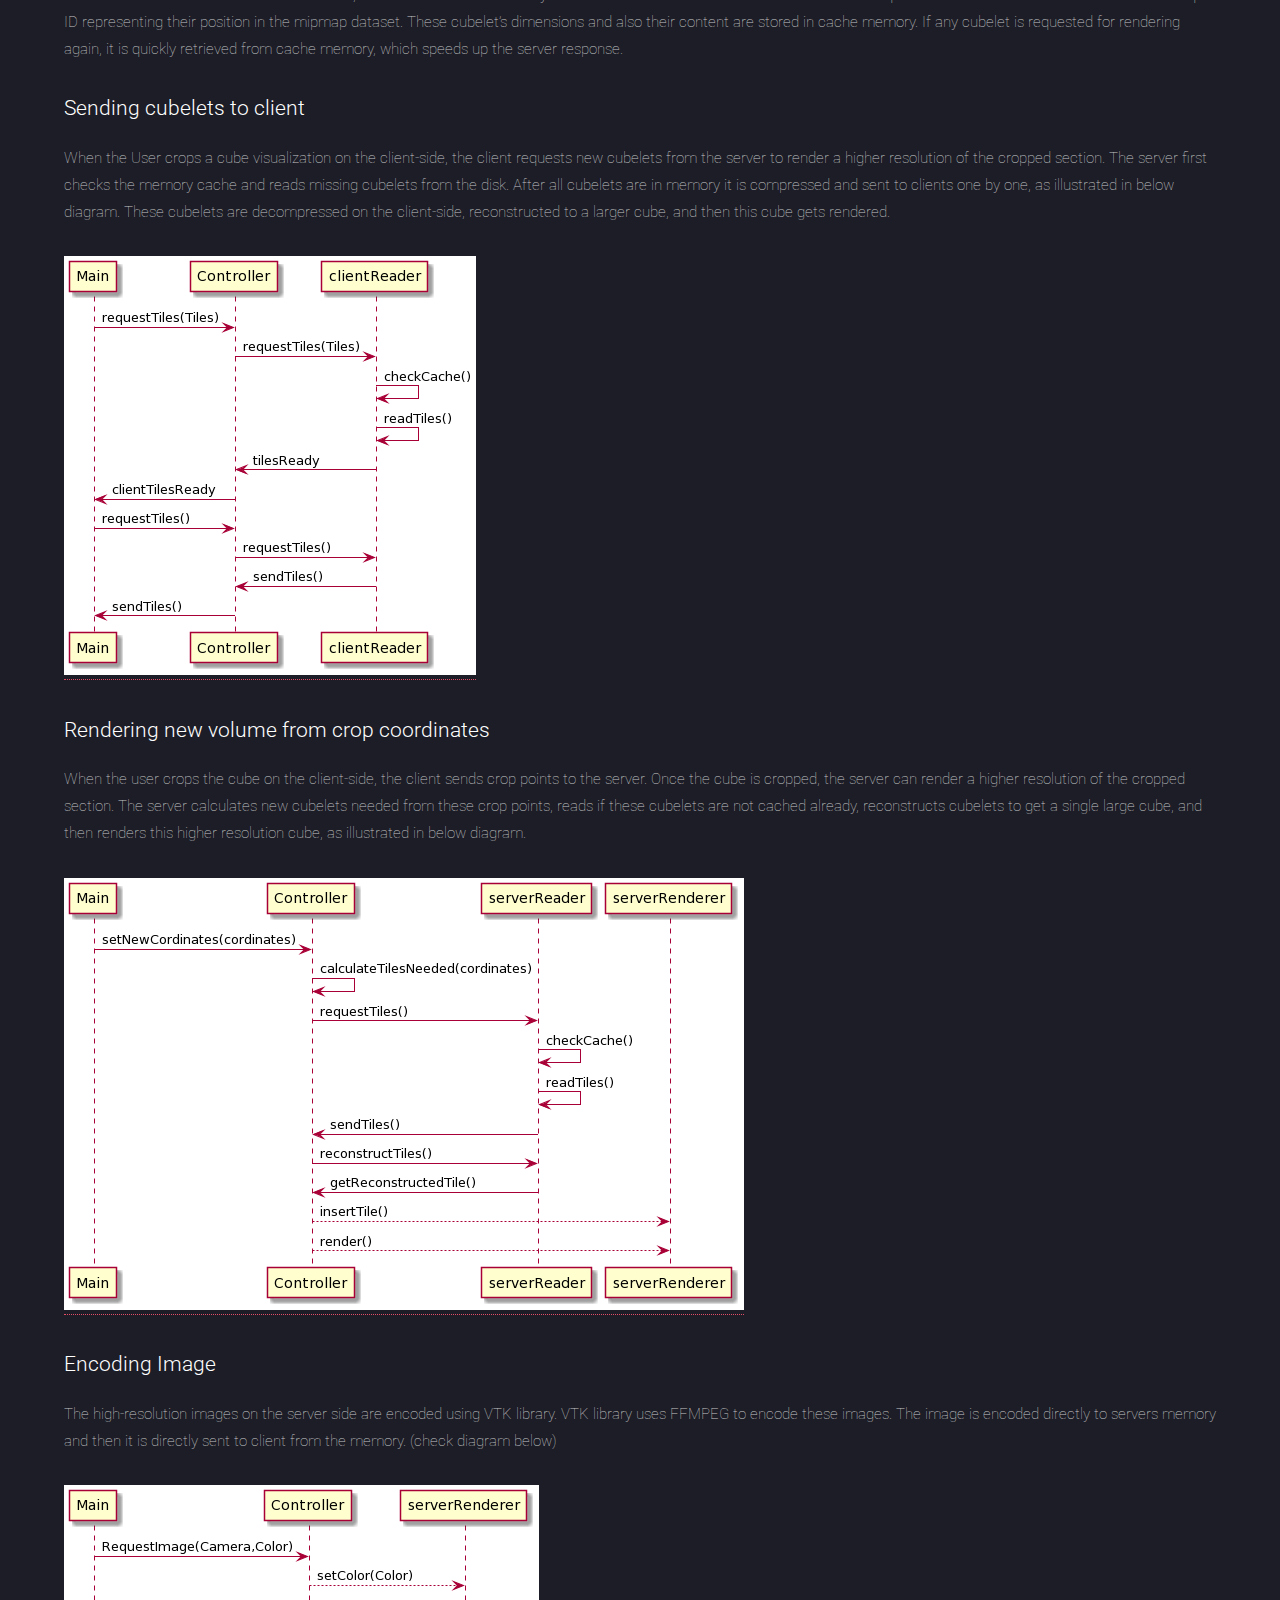
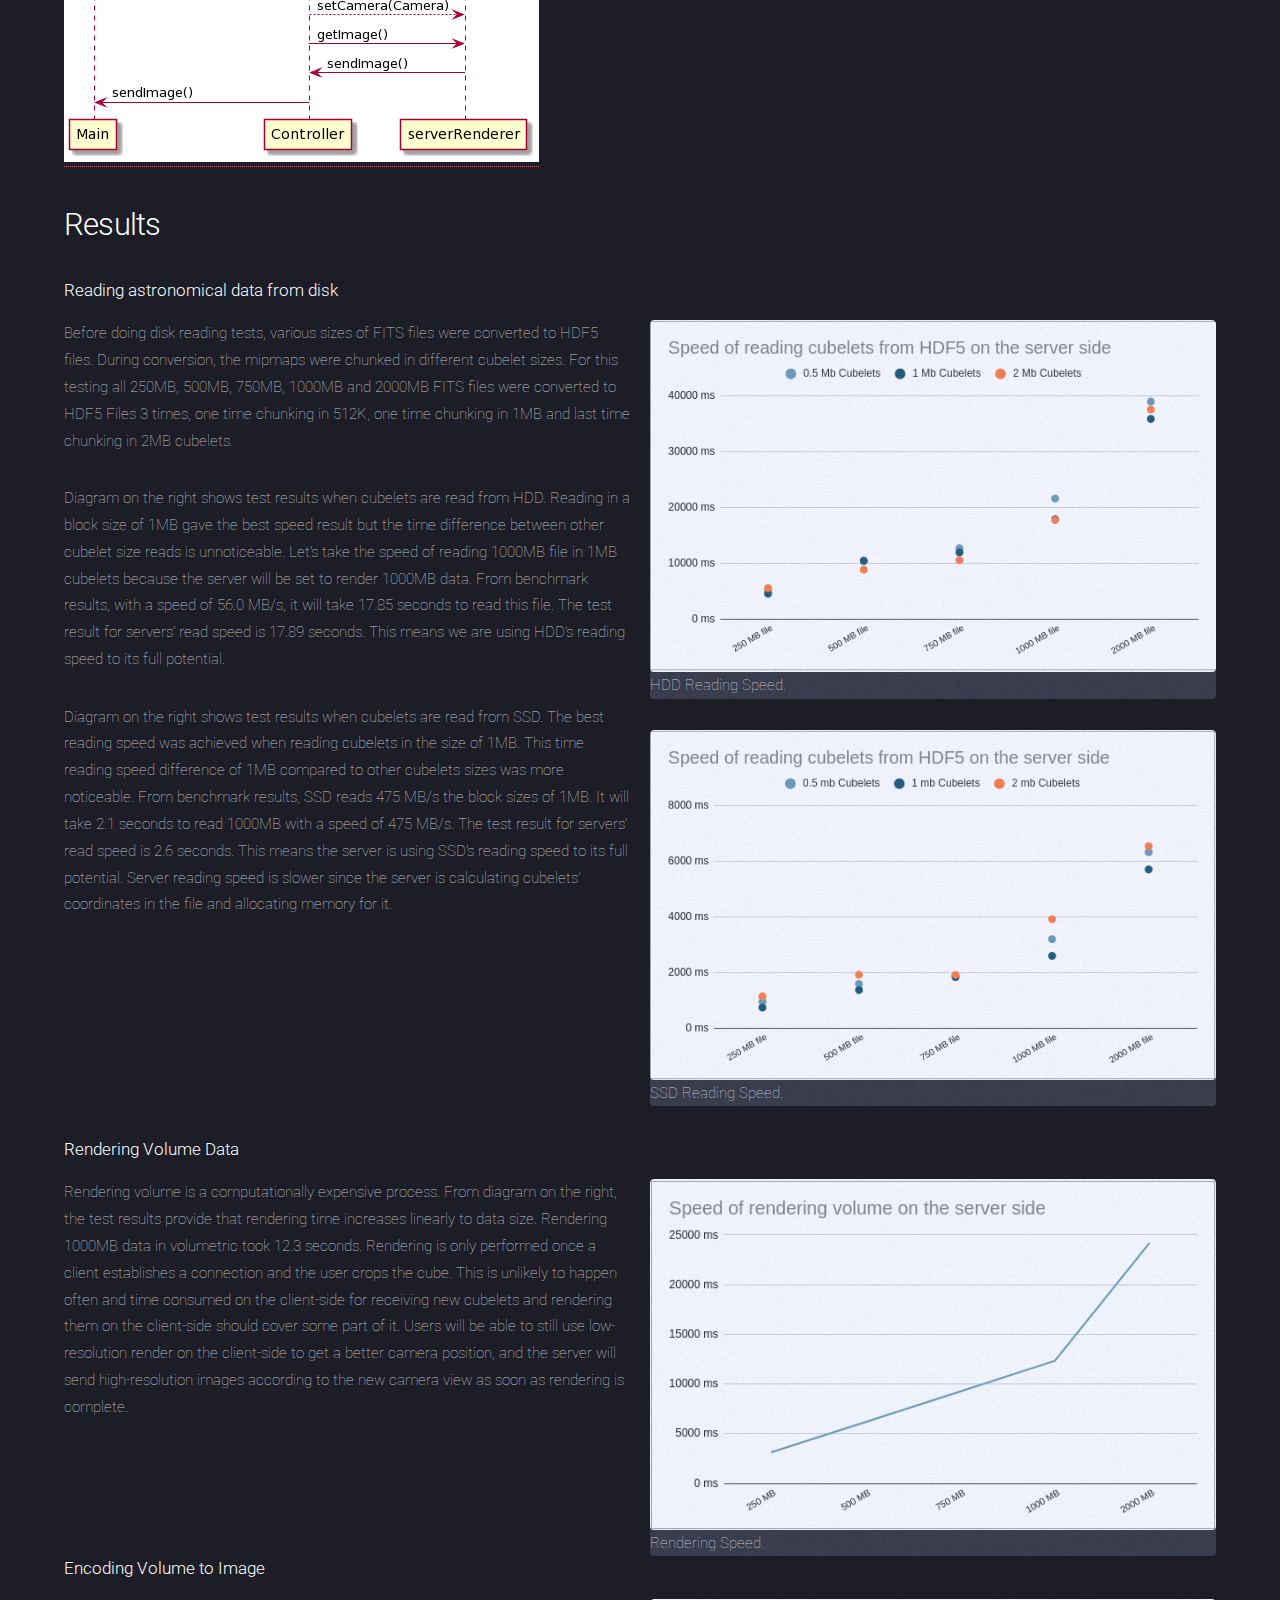
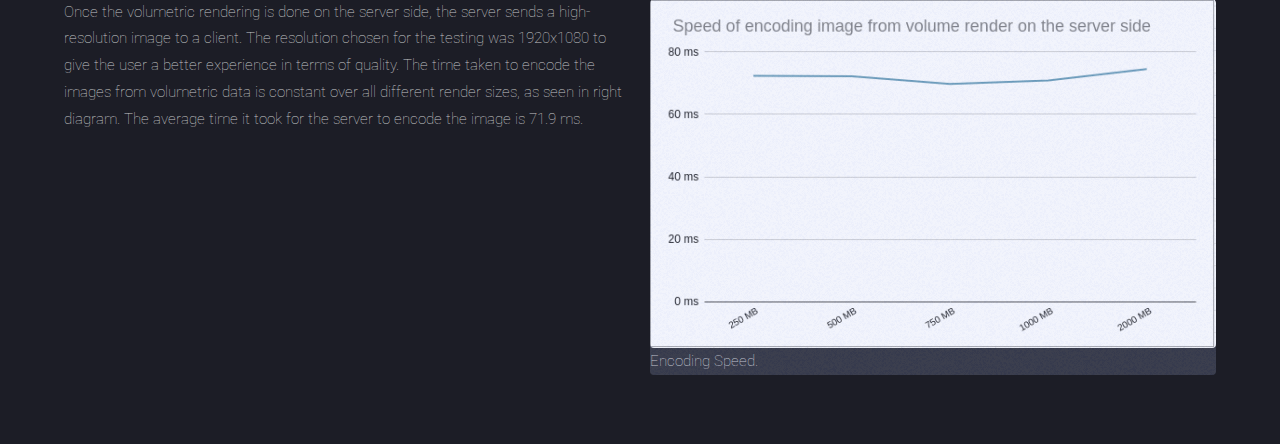
<file: server.html>
<!DOCTYPE HTML>
<!--
	Landed by HTML5 UP
	html5up.net | @ajlkn
	Free for personal and commercial use under the CCA 3.0 license (html5up.net/license)
-->
<html>

<head>
    <title>3DAVis - Server </title>
    <meta charset="utf-8" />
    <meta name="viewport" content="width=device-width, initial-scale=1, user-scalable=no" />
    <link rel="stylesheet" href="assets/css/main.css" />
    <noscript><link rel="stylesheet" href="assets/css/noscript.css" /></noscript>
</head>

<body class="is-preload">
    <div id="page-wrapper">

        <!-- Header -->
        <header id="header">
            <h1 id="logo"><a href="index.html">3DAVis</a></h1>
            <nav id="nav">
                <ul>
                    <li><a href="index.html">Home</a></li>
                    <li><a href="server.html">Server</a></li>
                    <li><a href="connection.html">Connection</a></li>
                    <li><a href="client.html">Client</a></li>
                    <li><a href="teammembers.html">Team Members</a></li>
                    <li><a href="downloads.html">Downloads</a></li>
                </ul>
            </nav>
        </header>

        <!-- Main -->
        <div id="main" class="wrapper style1">
            <div class="container">
                <header class="major">
                    <h2>Server</h2>
                    <p>The back-end portion of the 3DAVis system</p>
                </header>

                <!-- Content -->
                <section id="content">
                    <h3>Overview</h3>
                    <p> Astronomical data are huge in size. When working with such large data sets, it is crucial that memory management is prioritized for scalability as well as obtaining fast process speed for better server response time. For this reasons,
                        This is why C++ was chosen to implement the server; it provides good memory management and is computationally efficient. C++ is also widely utilized in computer graphics applications, scientific or, otherwise and also web applications’
                        servers that require fast response times. One of our primary motives for this project is to build a proof of concept for CARTA which is also built in C++ language.

                        <p> The Server used VTK (Visualisation toolkit), which is a C++ library, for volumetric rendering high resolution data on the server side and encoding it to JPEG (Joint Photographic Experts Group) picture format that will be sent to
                            client side. This library was chosen because it is widely used in scientific volume rendering.</p>

                        <h3>Pre-Processing</h3>
                        <p>
                            Disk reading is a slow process in computers. Reducing this bottle- neck created from disk reading will increase the speed of the server dramatically. FITS file format only provides sequential reading from disk while HDF5 file format provides parallel
                            reading and chunking features. Reading data through HDF5 file format will increase servers’ response speed resulting in a more efficient astronomical rendering system.
                            <p>
                                Mipmaps are different levels of low-resolution cubes of the data. Another way to speed up server performance is by pre-processing these mipmaps before the server and client renders it. HDF5 file format can store different datasets in its file format,
                                allowing it to store pre-processed mipmap datasets. These mipmap datasets are stored in chunks, each of which contains one cubelet. These cubelets dimension sizes are 64x64x64 which makes them 1MB in size. This could be
                                easily changed in the code if different chunk sizes are required.
                                <p>
                                    Since most of the astronomical data is stored in FITS format, a Converter is needed to convert FITS files to the desired HDF5 file format. Diagram below illustrates the process of the converter which converts a FITS file format into a HDF5 file format.
                                    <p>

                                        <a href="#" class="aln-middle"><img src="images/serverpics/Converter.png" alt="" /></a>
                                        <h3>Disk Reading</h3>
                                        <p>To achieve maximum potential reading speeds from a disk, especially SSD, we need to read data from disk in small blocks such as 512Kb, 1MB and 2MB. An experiment was conducted to test and analyze what size data
                                            will achieve maximum reading speed from the disk. The system was built to allow cubelet sizes and chunk sizes to be easily changed, according to the chosen cubelet size during pre-processing FITS files to HDf5
                                            format.
                                            <p>
                                                When the server needs to read from the disk, it will first check the memory cache and read cubelets that are not cached but required. All cubelets that are read will have a unique ID representing their position in the mipmap dataset. These cubelet’s dimensions
                                                and also their content are stored in cache memory. If any cubelet is requested for rendering again, it is quickly retrieved from cache memory, which speeds up the server response.
                                            </p>
                                            <h3>Sending cubelets to client</h3>
                                            <p>When the User crops a cube visualization on the client-side, the client requests new cubelets from the server to render a higher resolution of the cropped section. The server first checks the memory cache and
                                                reads missing cubelets from the disk. After all cubelets are in memory it is compressed and sent to clients one by one, as illustrated in below diagram. These cubelets are decompressed on the client-side,
                                                reconstructed to a larger cube, and then this cube gets rendered.</p>
                                            <a href="#" class="aln-middle"><img src="images/serverpics/RequestingNewTiles.png" alt="" /></a>
                                            <p></p>
                                            <h3>Rendering new volume from crop coordinates</h3>
                                            <p>When the user crops the cube on the client-side, the client sends crop points to the server. Once the cube is cropped, the server can render a higher resolution of the cropped section. The server calculates
                                                new cubelets needed from these crop points, reads if these cubelets are not cached already, reconstructs cubelets to get a single large cube, and then renders this higher resolution cube, as illustrated
                                                in below diagram.</p>
                                            <a href="#" class="aln-middle"><img src="images/serverpics/SettingNewCoordinates.png" alt="" /></a>
                                            <p></p>
                                            <h3>Encoding Image</h3>
                                            <p>
                                                The high-resolution images on the server side are encoded using VTK library. VTK library uses FFMPEG to encode these images. The image is encoded directly to servers memory and then it is directly sent to client from the memory. (check diagram below)
                                            </p>

                                            <a href="#" class="aln-middle"><img src="images/serverpics/RequestingImage.png" alt="" /></a>
                                            <p></p>
                                            <h2>Results</h2>
                                            <h4>Reading astronomical data from disk</h4>
                                            <div class="box alt">
                                                <div class="row gtr-50 gtr-uniform">
                                                    <div class="col-6">
                                                        <p>
                                                            Before doing disk reading tests, various sizes of FITS files were converted to HDF5 files. During conversion, the mipmaps were chunked in different cubelet sizes. For this testing all 250MB, 500MB, 750MB, 1000MB and 2000MB FITS files were converted to
                                                            HDF5 Files 3 times, one time chunking in 512K, one time chunking in 1MB and last time chunking in 2MB cubelets.
                                                            <p>
                                                                Diagram on the right shows test results when cubelets are read from HDD. Reading in a block size of 1MB gave the best speed result but the time difference between other cubelet size reads is unnoticeable. Let’s take the speed of reading 1000MB file in
                                                                1MB cubelets because the server will be set to render 1000MB data. From benchmark results, with a speed of 56.0 MB/s, it will take 17.85 seconds to read this file. The test result for servers’
                                                                read speed is 17.89 seconds. This means we are using HDD’s reading speed to its full potential.

                                                            </p>
                                                            <p>
                                                                Diagram on the right shows test results when cubelets are read from SSD. The best reading speed was achieved when reading cubelets in the size of 1MB. This time reading speed difference of 1MB compared to other cubelets sizes was more noticeable. From
                                                                benchmark results, SSD reads 475 MB/s the block sizes of 1MB. It will take 2.1 seconds to read 1000MB with a speed of 475 MB/s. The test result for servers’ read speed is 2.6 seconds. This
                                                                means the server is using SSD’s reading speed to its full potential. Server reading speed is slower since the server is calculating cubelets’ coordinates in the file and allocating memory
                                                                for it.
                                                    </div>
                                                    <div class="col-6"><span class="image fit"><figure><img src="images/serverpics/HDDSERVER.png"/><figcaption>HDD Reading Speed.</figcaption></figure></span>
                                                        <span class="image fit"><figure><img src="images/serverpics/SSDServer.png"/><figcaption>SSD Reading Speed.</figcaption></figure></span></div>
                                                </div>
                                            </div>
                                            <h4>Rendering Volume Data</h4>
                                            <div class="box alt">
                                                <div class="row gtr-50 gtr-uniform">
                                                    <div class="col-6">
                                                        <p>
                                                            Rendering volume is a computationally expensive process. From diagram on the right, the test results provide that rendering time increases linearly to data size. Rendering 1000MB data in volumetric took 12.3 seconds. Rendering is only performed once a
                                                            client establishes a connection and the user crops the cube. This is unlikely to happen often and time consumed on the client-side for receiving new cubelets and rendering them on the client-side
                                                            should cover some part of it. Users will be able to still use low-resolution render on the client-side to get a better camera position, and the server will send high-resolution images according
                                                            to the new camera view as soon as rendering is complete.
                                                        </p>
                                                    </div>
                                                    <div class="col-6"><span class="image fit"><figure><img src="images/serverpics/renderingServer.png"/><figcaption>Rendering Speed.</figcaption></figure></span>
                                                    </div>
                                                </div>
                                                <h4>Encoding Volume to Image</h4>
                                                <div class="box alt">
                                                    <div class="row gtr-50 gtr-uniform">
                                                        <div class="col-6">
                                                            <p>
                                                                Once the volumetric rendering is done on the server side, the server sends a high-resolution image to a client. The resolution chosen for the testing was 1920x1080 to give the user a better experience in terms of quality. The time taken to encode the
                                                                images from volumetric data is constant over all different render sizes, as seen in right diagram. The average time it took for the server to encode the image is 71.9 ms.
                                                            </p>
                                                        </div>
                                                        <div class="col-6"><span class="image fit"><figure><img src="images/serverpics/EncodingImage.png"/><figcaption>Encoding Speed.</figcaption></figure></span>
                                                        </div>
                                                    </div>


                </section>

                </div>
                </div>

                <!-- Footer -->

            </div>

            <!-- Scripts -->
            <script src="assets/js/jquery.min.js"></script>
            <script src="assets/js/jquery.scrolly.min.js"></script>
            <script src="assets/js/jquery.dropotron.min.js"></script>
            <script src="assets/js/jquery.scrollex.min.js"></script>
            <script src="assets/js/browser.min.js"></script>
            <script src="assets/js/breakpoints.min.js"></script>
            <script src="assets/js/util.js"></script>
            <script src="assets/js/main.js"></script>

</body>

</html>
</file>
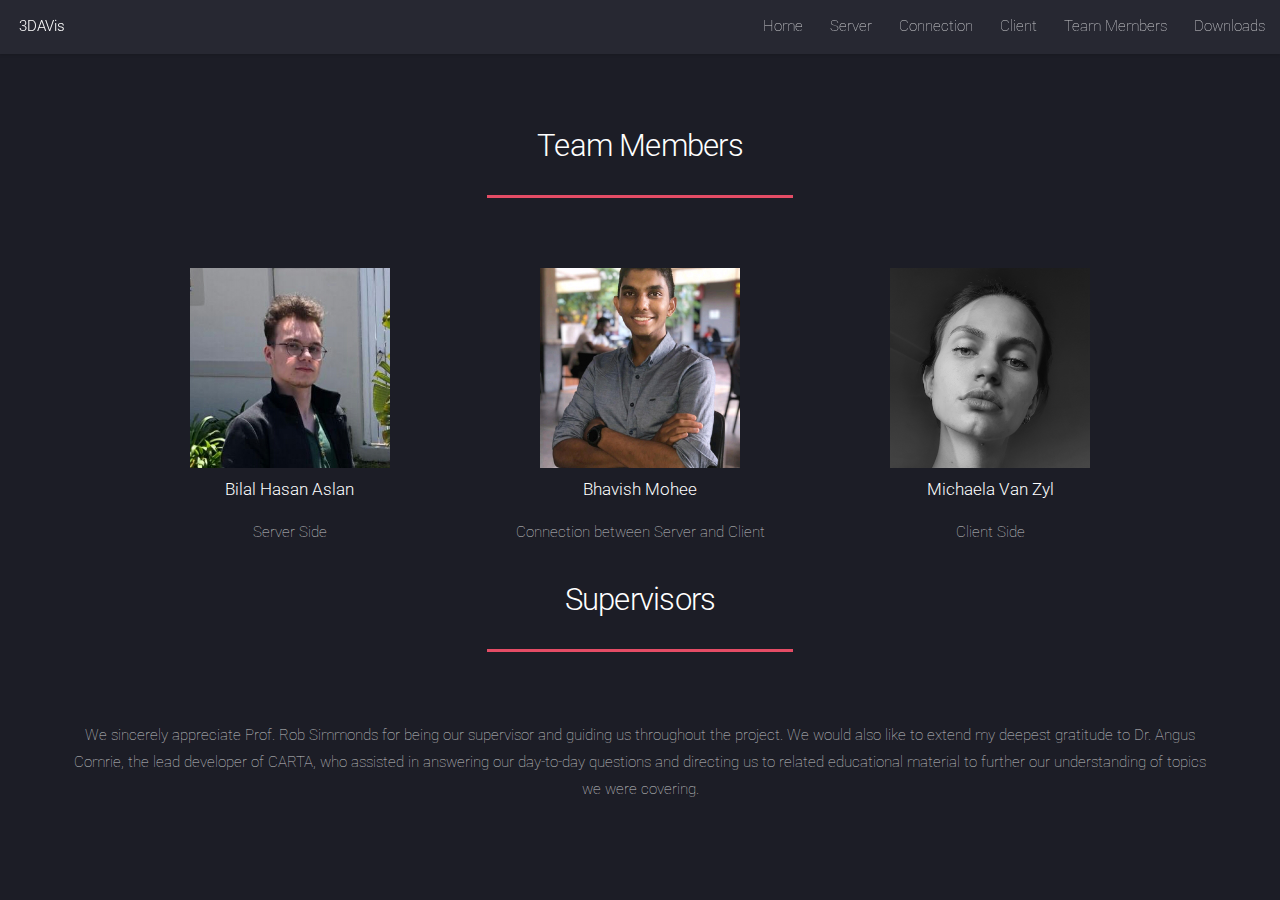
<file: teammembers.html>
<!DOCTYPE HTML>
<!--
	Landed by HTML5 UP
	html5up.net | @ajlkn
	Free for personal and commercial use under the CCA 3.0 license (html5up.net/license)
-->
<html>

<head>
    <title>3DAVis - Team Members</title>
    <meta charset="utf-8" />
    <meta name="viewport" content="width=device-width, initial-scale=1, user-scalable=no" />
    <link rel="stylesheet" href="assets/css/main.css" />
    <noscript><link rel="stylesheet" href="assets/css/noscript.css" /></noscript>
</head>

<body class="is-preload">
    <div id="page-wrapper">

        <!-- Header -->
        <header id="header">
            <h1 id="logo"><a href="index.html">3DAVis</a></h1>
            <nav id="nav">
                <ul>
                    <li><a href="index.html">Home</a></li>
                    <li><a href="server.html">Server</a></li>
                    <li><a href="connection.html">Connection</a></li>
                    <li><a href="client.html">Client</a></li>
                    <li><a href="teammembers.html">Team Members</a></li>
                    <li><a href="downloads.html">Downloads</a></li>
                </ul>
            </nav>
        </header>

        <!-- Main -->
        <div id="main" class="wrapper style1">
            <div class="container">
                <header class="major">
                    <h2>Team Members</h2>
                    <p></p>
                </header>

                <!-- Content -->
                <section id="content">

                    <div class="team-flex">
                        <div class="team-flex-card"> <img src="images/teammemberpics/Bilal.jpg" />
                            <h4>Bilal Hasan Aslan</h4>
                            <p>Server Side</p>
                        </div>
                        <div class="team-flex-card"><img src="images/teammemberpics/Bhavish.jpg" />
                            <h4>Bhavish Mohee</h4>
                            <p>Connection between Server and Client</p>
                        </div>
                        <div class="team-flex-card"><img src="images/teammemberpics/michaela.jpg" />
                            <h4>Michaela Van Zyl</h4>
                            <p>Client Side</p>
                        </div>
                    </div>
                </section>

                <header class="major">
                    <h2>Supervisors</h2>
                    <p></p>
                </header>
                <section id="content">

                    <p class="team-flex-outro">
                        We sincerely appreciate Prof. Rob Simmonds for being our supervisor and guiding us throughout the project. We would also like to extend my deepest gratitude to Dr. Angus Comrie, the lead developer of CARTA, who assisted in answering our day-to-day questions
                        and directing us to related educational material to further our understanding of topics we were covering.

                    </p>
                </section>

            </div>
        </div>

        <!-- Footer -->


    </div>

    <!-- Scripts -->
    <script src="assets/js/jquery.min.js"></script>
    <script src="assets/js/jquery.scrolly.min.js"></script>
    <script src="assets/js/jquery.dropotron.min.js"></script>
    <script src="assets/js/jquery.scrollex.min.js"></script>
    <script src="assets/js/browser.min.js"></script>
    <script src="assets/js/breakpoints.min.js"></script>
    <script src="assets/js/util.js"></script>
    <script src="assets/js/main.js"></script>

</body>

</html>
</file>
<file: assets/css/noscript.css>
/*
	Landed by HTML5 UP
	html5up.net | @ajlkn
	Free for personal and commercial use under the CCA 3.0 license (html5up.net/license)
*/

/* Loader */

	body.landing.is-preload:before {
		display: none;
	}

	body.landing.is-preload:after {
		display: none;
	}
</file>
<file: assets/css/main.css>
@import url("fontawesome-all.min.css");
@import url("https://fonts.googleapis.com/css?family=Roboto:100,300,100italic,300italic");

/*
	Landed by HTML5 UP
	html5up.net | @ajlkn
	Free for personal and commercial use under the CCA 3.0 license (html5up.net/license)
*/

html,
body,
div,
span,
applet,
object,
iframe,
h1,
h2,
h3,
h4,
h5,
h6,
p,
blockquote,
pre,
a,
abbr,
acronym,
address,
big,
cite,
code,
del,
dfn,
em,
img,
ins,
kbd,
q,
s,
samp,
small,
strike,
strong,
sub,
sup,
tt,
var,
b,
u,
i,
center,
dl,
dt,
dd,
ol,
ul,
li,
fieldset,
form,
label,
legend,
table,
caption,
tbody,
tfoot,
thead,
tr,
th,
td,
article,
aside,
canvas,
details,
embed,
figure,
figcaption,
footer,
header,
hgroup,
menu,
nav,
output,
ruby,
section,
summary,
time,
mark,
audio,
video {
    margin: 0;
    padding: 0;
    border: 0;
    font-size: 100%;
    font: inherit;
    vertical-align: baseline;
}

article,
aside,
details,
figcaption,
figure,
footer,
header,
hgroup,
menu,
nav,
section {
    display: block;
}

body {
    line-height: 1;
}

ol,
ul {
    list-style: none;
}

blockquote,
q {
    quotes: none;
}

blockquote:before,
blockquote:after,
q:before,
q:after {
    content: '';
    content: none;
}

table {
    border-collapse: collapse;
    border-spacing: 0;
}

body {
    -webkit-text-size-adjust: none;
}

mark {
    background-color: transparent;
    color: inherit;
}

input::-moz-focus-inner {
    border: 0;
    padding: 0;
}

input,
select,
textarea {
    -moz-appearance: none;
    -webkit-appearance: none;
    -ms-appearance: none;
    appearance: none;
}


/* Basic */

html {
    box-sizing: border-box;
}

*,
*:before,
*:after {
    box-sizing: inherit;
}

html,
body {
    background: #1c1d26;
}

body.is-preload *,
body.is-preload *:before,
body.is-preload *:after {
    -moz-animation: none !important;
    -webkit-animation: none !important;
    -ms-animation: none !important;
    animation: none !important;
    -moz-transition: none !important;
    -webkit-transition: none !important;
    -ms-transition: none !important;
    transition: none !important;
}

body,
input,
select,
textarea {
    color: rgba(255, 255, 255, 0.75);
    font-family: "Roboto", Helvetica, sans-serif;
    font-size: 15pt;
    font-weight: 100;
    line-height: 1.75em;
}

a {
    -moz-transition: border-color 0.2s ease-in-out, color 0.2s ease-in-out;
    -webkit-transition: border-color 0.2s ease-in-out, color 0.2s ease-in-out;
    -ms-transition: border-color 0.2s ease-in-out, color 0.2s ease-in-out;
    transition: border-color 0.2s ease-in-out, color 0.2s ease-in-out;
    border-bottom: dotted 1px;
    color: #e44c65;
    text-decoration: none;
}

a:hover {
    color: #e44c65 !important;
    border-bottom-color: transparent;
}

strong,
b {
    color: #ffffff;
    font-weight: 300;
}

em,
i {
    font-style: italic;
}

p {
    margin: 0 0 2em 0;
}

h1,
h2,
h3,
h4,
h5,
h6 {
    color: #ffffff;
    font-weight: 300;
    line-height: 1em;
    margin: 0 0 1em 0;
}

h1 a,
h2 a,
h3 a,
h4 a,
h5 a,
h6 a {
    color: inherit;
    border: 0;
}

h2 {
    font-size: 2em;
    line-height: 1.5em;
    letter-spacing: -0.025em;
}

h3 {
    font-size: 1.35em;
    line-height: 1.5em;
}

h4 {
    font-size: 1.1em;
    line-height: 1.5em;
}

h5 {
    font-size: 0.9em;
    line-height: 1.5em;
}

h6 {
    font-size: 0.7em;
    line-height: 1.5em;
}

sub {
    font-size: 0.8em;
    position: relative;
    top: 0.5em;
}

sup {
    font-size: 0.8em;
    position: relative;
    top: -0.5em;
}

hr {
    border: 0;
    border-bottom: solid 1px rgba(255, 255, 255, 0.3);
    margin: 3em 0;
}

hr.major {
    margin: 4em 0;
}

blockquote {
    border-left: solid 4px rgba(255, 255, 255, 0.3);
    font-style: italic;
    margin: 0 0 2em 0;
    padding: 0.5em 0 0.5em 2em;
}

code {
    background: rgba(255, 255, 255, 0.075);
    border-radius: 4px;
    font-family: "Courier New", monospace;
    font-size: 0.9em;
    margin: 0 0.25em;
    padding: 0.25em 0.65em;
}

pre {
    -webkit-overflow-scrolling: touch;
    font-family: "Courier New", monospace;
    font-size: 0.9em;
    margin: 0 0 2em 0;
}

pre code {
    display: block;
    line-height: 1.75em;
    padding: 1em 1.5em;
    overflow-x: auto;
}

.align-left {
    text-align: left;
}

.align-center {
    text-align: center;
}

.align-right {
    text-align: right;
}


/* Loader */

@-moz-keyframes spinner-show {
    0% {
        opacity: 0;
    }
    100% {
        opacity: 1;
    }
}

@-webkit-keyframes spinner-show {
    0% {
        opacity: 0;
    }
    100% {
        opacity: 1;
    }
}

@-ms-keyframes spinner-show {
    0% {
        opacity: 0;
    }
    100% {
        opacity: 1;
    }
}

@keyframes spinner-show {
    0% {
        opacity: 0;
    }
    100% {
        opacity: 1;
    }
}

@-moz-keyframes spinner-hide {
    0% {
        color: rgba(255, 255, 255, 0.15);
        z-index: 100001;
        -moz-transform: scale(1) rotate(0deg);
        -webkit-transform: scale(1) rotate(0deg);
        -ms-transform: scale(1) rotate(0deg);
        transform: scale(1) rotate(0deg);
    }
    99% {
        color: #1c1d26;
        z-index: 100001;
        -moz-transform: scale(0.5) rotate(360deg);
        -webkit-transform: scale(0.5) rotate(360deg);
        -ms-transform: scale(0.5) rotate(360deg);
        transform: scale(0.5) rotate(360deg);
    }
    100% {
        color: #1c1d26;
        z-index: -1;
        -moz-transform: scale(0.5) rotate(360deg);
        -webkit-transform: scale(0.5) rotate(360deg);
        -ms-transform: scale(0.5) rotate(360deg);
        transform: scale(0.5) rotate(360deg);
    }
}

@-webkit-keyframes spinner-hide {
    0% {
        color: rgba(255, 255, 255, 0.15);
        z-index: 100001;
        -moz-transform: scale(1) rotate(0deg);
        -webkit-transform: scale(1) rotate(0deg);
        -ms-transform: scale(1) rotate(0deg);
        transform: scale(1) rotate(0deg);
    }
    99% {
        color: #1c1d26;
        z-index: 100001;
        -moz-transform: scale(0.5) rotate(360deg);
        -webkit-transform: scale(0.5) rotate(360deg);
        -ms-transform: scale(0.5) rotate(360deg);
        transform: scale(0.5) rotate(360deg);
    }
    100% {
        color: #1c1d26;
        z-index: -1;
        -moz-transform: scale(0.5) rotate(360deg);
        -webkit-transform: scale(0.5) rotate(360deg);
        -ms-transform: scale(0.5) rotate(360deg);
        transform: scale(0.5) rotate(360deg);
    }
}

@-ms-keyframes spinner-hide {
    0% {
        color: rgba(255, 255, 255, 0.15);
        z-index: 100001;
        -moz-transform: scale(1) rotate(0deg);
        -webkit-transform: scale(1) rotate(0deg);
        -ms-transform: scale(1) rotate(0deg);
        transform: scale(1) rotate(0deg);
    }
    99% {
        color: #1c1d26;
        z-index: 100001;
        -moz-transform: scale(0.5) rotate(360deg);
        -webkit-transform: scale(0.5) rotate(360deg);
        -ms-transform: scale(0.5) rotate(360deg);
        transform: scale(0.5) rotate(360deg);
    }
    100% {
        color: #1c1d26;
        z-index: -1;
        -moz-transform: scale(0.5) rotate(360deg);
        -webkit-transform: scale(0.5) rotate(360deg);
        -ms-transform: scale(0.5) rotate(360deg);
        transform: scale(0.5) rotate(360deg);
    }
}

@keyframes spinner-hide {
    0% {
        color: rgba(255, 255, 255, 0.15);
        z-index: 100001;
        -moz-transform: scale(1) rotate(0deg);
        -webkit-transform: scale(1) rotate(0deg);
        -ms-transform: scale(1) rotate(0deg);
        transform: scale(1) rotate(0deg);
    }
    99% {
        color: #1c1d26;
        z-index: 100001;
        -moz-transform: scale(0.5) rotate(360deg);
        -webkit-transform: scale(0.5) rotate(360deg);
        -ms-transform: scale(0.5) rotate(360deg);
        transform: scale(0.5) rotate(360deg);
    }
    100% {
        color: #1c1d26;
        z-index: -1;
        -moz-transform: scale(0.5) rotate(360deg);
        -webkit-transform: scale(0.5) rotate(360deg);
        -ms-transform: scale(0.5) rotate(360deg);
        transform: scale(0.5) rotate(360deg);
    }
}

@-moz-keyframes spinner-rotate {
    0% {
        -moz-transform: scale(1) rotate(0deg);
        -webkit-transform: scale(1) rotate(0deg);
        -ms-transform: scale(1) rotate(0deg);
        transform: scale(1) rotate(0deg);
    }
    100% {
        -moz-transform: scale(1) rotate(360deg);
        -webkit-transform: scale(1) rotate(360deg);
        -ms-transform: scale(1) rotate(360deg);
        transform: scale(1) rotate(360deg);
    }
}

@-webkit-keyframes spinner-rotate {
    0% {
        -moz-transform: scale(1) rotate(0deg);
        -webkit-transform: scale(1) rotate(0deg);
        -ms-transform: scale(1) rotate(0deg);
        transform: scale(1) rotate(0deg);
    }
    100% {
        -moz-transform: scale(1) rotate(360deg);
        -webkit-transform: scale(1) rotate(360deg);
        -ms-transform: scale(1) rotate(360deg);
        transform: scale(1) rotate(360deg);
    }
}

@-ms-keyframes spinner-rotate {
    0% {
        -moz-transform: scale(1) rotate(0deg);
        -webkit-transform: scale(1) rotate(0deg);
        -ms-transform: scale(1) rotate(0deg);
        transform: scale(1) rotate(0deg);
    }
    100% {
        -moz-transform: scale(1) rotate(360deg);
        -webkit-transform: scale(1) rotate(360deg);
        -ms-transform: scale(1) rotate(360deg);
        transform: scale(1) rotate(360deg);
    }
}

@keyframes spinner-rotate {
    0% {
        -moz-transform: scale(1) rotate(0deg);
        -webkit-transform: scale(1) rotate(0deg);
        -ms-transform: scale(1) rotate(0deg);
        transform: scale(1) rotate(0deg);
    }
    100% {
        -moz-transform: scale(1) rotate(360deg);
        -webkit-transform: scale(1) rotate(360deg);
        -ms-transform: scale(1) rotate(360deg);
        transform: scale(1) rotate(360deg);
    }
}

@-moz-keyframes overlay-hide {
    0% {
        opacity: 1;
        z-index: 100000;
    }
    15% {
        opacity: 1;
        z-index: 100000;
    }
    99% {
        opacity: 0;
        z-index: 100000;
    }
    100% {
        opacity: 0;
        z-index: -1;
    }
}

@-webkit-keyframes overlay-hide {
    0% {
        opacity: 1;
        z-index: 100000;
    }
    15% {
        opacity: 1;
        z-index: 100000;
    }
    99% {
        opacity: 0;
        z-index: 100000;
    }
    100% {
        opacity: 0;
        z-index: -1;
    }
}

@-ms-keyframes overlay-hide {
    0% {
        opacity: 1;
        z-index: 100000;
    }
    15% {
        opacity: 1;
        z-index: 100000;
    }
    99% {
        opacity: 0;
        z-index: 100000;
    }
    100% {
        opacity: 0;
        z-index: -1;
    }
}

@keyframes overlay-hide {
    0% {
        opacity: 1;
        z-index: 100000;
    }
    15% {
        opacity: 1;
        z-index: 100000;
    }
    99% {
        opacity: 0;
        z-index: 100000;
    }
    100% {
        opacity: 0;
        z-index: -1;
    }
}

body.landing {
    text-decoration: none;
}

body.landing:before {
    -moz-osx-font-smoothing: grayscale;
    -webkit-font-smoothing: antialiased;
    display: inline-block;
    font-style: normal;
    font-variant: normal;
    text-rendering: auto;
    line-height: 1;
    text-transform: none !important;
    font-family: 'Font Awesome 5 Free';
    font-weight: 900;
}

body.landing:before {
    -moz-animation: spinner-show 1.5s 1 0.25s ease forwards, spinner-hide 0.25s ease-in-out forwards !important;
    -webkit-animation: spinner-show 1.5s 1 0.25s ease forwards, spinner-hide 0.25s ease-in-out forwards !important;
    -ms-animation: spinner-show 1.5s 1 0.25s ease forwards, spinner-hide 0.25s ease-in-out forwards !important;
    animation: spinner-show 1.5s 1 0.25s ease forwards, spinner-hide 0.25s ease-in-out forwards !important;
    -moz-transform-origin: 50% 50%;
    -webkit-transform-origin: 50% 50%;
    -ms-transform-origin: 50% 50%;
    transform-origin: 50% 50%;
    color: rgba(255, 255, 255, 0.15);
    content: '\f1ce';
    cursor: default;
    display: block;
    font-size: 2em;
    height: 2em;
    left: 50%;
    line-height: 2em;
    margin: -1em 0 0 -1em;
    opacity: 0;
    position: fixed;
    text-align: center;
    top: 50%;
    width: 2em;
    z-index: -1;
}

body.landing:after {
    -moz-animation: overlay-hide 1.5s ease-in forwards !important;
    -webkit-animation: overlay-hide 1.5s ease-in forwards !important;
    -ms-animation: overlay-hide 1.5s ease-in forwards !important;
    animation: overlay-hide 1.5s ease-in forwards !important;
    background: #1c1d26;
    content: '';
    display: block;
    height: 100%;
    left: 0;
    opacity: 0;
    position: fixed;
    top: 0;
    width: 100%;
    z-index: -1;
}

body.landing.is-preload:before {
    -moz-animation: spinner-show 1.5s 1 0.25s ease forwards, spinner-rotate 0.75s infinite linear !important;
    -webkit-animation: spinner-show 1.5s 1 0.25s ease forwards, spinner-rotate 0.75s infinite linear !important;
    -ms-animation: spinner-show 1.5s 1 0.25s ease forwards, spinner-rotate 0.75s infinite linear !important;
    animation: spinner-show 1.5s 1 0.25s ease forwards, spinner-rotate 0.75s infinite linear !important;
    z-index: 100001;
}

body.landing.is-preload:after {
    -moz-animation: none !important;
    -webkit-animation: none !important;
    -ms-animation: none !important;
    animation: none !important;
    opacity: 1;
    z-index: 100000;
}

@media (-webkit-min-device-pixel-ratio: 2) {
    body.landing:before {
        line-height: 2.025em;
    }
}


/* Container */

.container {
    margin: 0 auto;
    max-width: calc(100% - 4em);
    width: 70em;
}

.container.xsmall {
    width: 17.5em;
}

.container.small {
    width: 35em;
}

.container.medium {
    width: 52.5em;
}

.container.large {
    width: 87.5em;
}

.container.xlarge {
    width: 105em;
}

.container.max {
    width: 100%;
}

@media screen and (max-width: 1280px) {
    .container {
        width: 90%;
        max-width: 100%;
    }
}

@media screen and (max-width: 980px) {
    .container {
        width: 100% !important;
    }
}


/* Row */

.row {
    display: flex;
    flex-wrap: wrap;
    box-sizing: border-box;
    align-items: stretch;
}

.row>* {
    box-sizing: border-box;
}

.row.gtr-uniform>*> :last-child {
    margin-bottom: 0;
}

.row.aln-left {
    justify-content: flex-start;
}

.row.aln-center {
    justify-content: center;
}

.row.aln-right {
    justify-content: flex-end;
}

.row.aln-top {
    align-items: flex-start;
}

.row.aln-middle {
    align-items: center;
}

.row.aln-bottom {
    align-items: flex-end;
}

.row>.imp {
    order: -1;
}

.row>.col-1 {
    width: 8.33333%;
}

.row>.off-1 {
    margin-left: 8.33333%;
}

.row>.col-2 {
    width: 16.66667%;
}

.row>.off-2 {
    margin-left: 16.66667%;
}

.row>.col-3 {
    width: 25%;
}

.row>.off-3 {
    margin-left: 25%;
}

.row>.col-4 {
    width: 33.33333%;
}

.row>.off-4 {
    margin-left: 33.33333%;
}

.row>.col-5 {
    width: 41.66667%;
}

.row>.off-5 {
    margin-left: 41.66667%;
}

.row>.col-6 {
    width: 50%;
}

.row>.off-6 {
    margin-left: 50%;
}

.row>.col-7 {
    width: 58.33333%;
}

.row>.off-7 {
    margin-left: 58.33333%;
}

.row>.col-8 {
    width: 66.66667%;
}

.row>.off-8 {
    margin-left: 66.66667%;
}

.row>.col-9 {
    width: 75%;
}

.row>.off-9 {
    margin-left: 75%;
}

.row>.col-10 {
    width: 83.33333%;
}

.row>.off-10 {
    margin-left: 83.33333%;
}

.row>.col-11 {
    width: 91.66667%;
}

.row>.off-11 {
    margin-left: 91.66667%;
}

.row>.col-12 {
    width: 100%;
}

.row>.off-12 {
    margin-left: 100%;
}

.row.gtr-0 {
    margin-top: 0;
    margin-left: 0em;
}

.row.gtr-0>* {
    padding: 0 0 0 0em;
}

.row.gtr-0.gtr-uniform {
    margin-top: 0em;
}

.row.gtr-0.gtr-uniform>* {
    padding-top: 0em;
}

.row.gtr-25 {
    margin-top: 0;
    margin-left: -0.625em;
}

.row.gtr-25>* {
    padding: 0 0 0 0.625em;
}

.row.gtr-25.gtr-uniform {
    margin-top: -0.625em;
}

.row.gtr-25.gtr-uniform>* {
    padding-top: 0.625em;
}

.row.gtr-50 {
    margin-top: 0;
    margin-left: -1.25em;
}

.row.gtr-50>* {
    padding: 0 0 0 1.25em;
}

.row.gtr-50.gtr-uniform {
    margin-top: -1.25em;
}

.row.gtr-50.gtr-uniform>* {
    padding-top: 1.25em;
}

.row {
    margin-top: 0;
    margin-left: -2.5em;
}

.row>* {
    padding: 0 0 0 2.5em;
}

.row.gtr-uniform {
    margin-top: -2.5em;
}

.row.gtr-uniform>* {
    padding-top: 2.5em;
}

.row.gtr-150 {
    margin-top: 0;
    margin-left: -3.75em;
}

.row.gtr-150>* {
    padding: 0 0 0 3.75em;
}

.row.gtr-150.gtr-uniform {
    margin-top: -3.75em;
}

.row.gtr-150.gtr-uniform>* {
    padding-top: 3.75em;
}

.row.gtr-200 {
    margin-top: 0;
    margin-left: -5em;
}

.row.gtr-200>* {
    padding: 0 0 0 5em;
}

.row.gtr-200.gtr-uniform {
    margin-top: -5em;
}

.row.gtr-200.gtr-uniform>* {
    padding-top: 5em;
}

@media screen and (max-width: 1680px) {
    .row {
        display: flex;
        flex-wrap: wrap;
        box-sizing: border-box;
        align-items: stretch;
    }
    .row>* {
        box-sizing: border-box;
    }
    .row.gtr-uniform>*> :last-child {
        margin-bottom: 0;
    }
    .row.aln-left {
        justify-content: flex-start;
    }
    .row.aln-center {
        justify-content: center;
    }
    .row.aln-right {
        justify-content: flex-end;
    }
    .row.aln-top {
        align-items: flex-start;
    }
    .row.aln-middle {
        align-items: center;
    }
    .row.aln-bottom {
        align-items: flex-end;
    }
    .row>.imp-xlarge {
        order: -1;
    }
    .row>.col-1-xlarge {
        width: 8.33333%;
    }
    .row>.off-1-xlarge {
        margin-left: 8.33333%;
    }
    .row>.col-2-xlarge {
        width: 16.66667%;
    }
    .row>.off-2-xlarge {
        margin-left: 16.66667%;
    }
    .row>.col-3-xlarge {
        width: 25%;
    }
    .row>.off-3-xlarge {
        margin-left: 25%;
    }
    .row>.col-4-xlarge {
        width: 33.33333%;
    }
    .row>.off-4-xlarge {
        margin-left: 33.33333%;
    }
    .row>.col-5-xlarge {
        width: 41.66667%;
    }
    .row>.off-5-xlarge {
        margin-left: 41.66667%;
    }
    .row>.col-6-xlarge {
        width: 50%;
    }
    .row>.off-6-xlarge {
        margin-left: 50%;
    }
    .row>.col-7-xlarge {
        width: 58.33333%;
    }
    .row>.off-7-xlarge {
        margin-left: 58.33333%;
    }
    .row>.col-8-xlarge {
        width: 66.66667%;
    }
    .row>.off-8-xlarge {
        margin-left: 66.66667%;
    }
    .row>.col-9-xlarge {
        width: 75%;
    }
    .row>.off-9-xlarge {
        margin-left: 75%;
    }
    .row>.col-10-xlarge {
        width: 83.33333%;
    }
    .row>.off-10-xlarge {
        margin-left: 83.33333%;
    }
    .row>.col-11-xlarge {
        width: 91.66667%;
    }
    .row>.off-11-xlarge {
        margin-left: 91.66667%;
    }
    .row>.col-12-xlarge {
        width: 100%;
    }
    .row>.off-12-xlarge {
        margin-left: 100%;
    }
    .row.gtr-0 {
        margin-top: 0;
        margin-left: 0em;
    }
    .row.gtr-0>* {
        padding: 0 0 0 0em;
    }
    .row.gtr-0.gtr-uniform {
        margin-top: 0em;
    }
    .row.gtr-0.gtr-uniform>* {
        padding-top: 0em;
    }
    .row.gtr-25 {
        margin-top: 0;
        margin-left: -0.625em;
    }
    .row.gtr-25>* {
        padding: 0 0 0 0.625em;
    }
    .row.gtr-25.gtr-uniform {
        margin-top: -0.625em;
    }
    .row.gtr-25.gtr-uniform>* {
        padding-top: 0.625em;
    }
    .row.gtr-50 {
        margin-top: 0;
        margin-left: -1.25em;
    }
    .row.gtr-50>* {
        padding: 0 0 0 1.25em;
    }
    .row.gtr-50.gtr-uniform {
        margin-top: -1.25em;
    }
    .row.gtr-50.gtr-uniform>* {
        padding-top: 1.25em;
    }
    .row {
        margin-top: 0;
        margin-left: -2.5em;
    }
    .row>* {
        padding: 0 0 0 2.5em;
    }
    .row.gtr-uniform {
        margin-top: -2.5em;
    }
    .row.gtr-uniform>* {
        padding-top: 2.5em;
    }
    .row.gtr-150 {
        margin-top: 0;
        margin-left: -3.75em;
    }
    .row.gtr-150>* {
        padding: 0 0 0 3.75em;
    }
    .row.gtr-150.gtr-uniform {
        margin-top: -3.75em;
    }
    .row.gtr-150.gtr-uniform>* {
        padding-top: 3.75em;
    }
    .row.gtr-200 {
        margin-top: 0;
        margin-left: -5em;
    }
    .row.gtr-200>* {
        padding: 0 0 0 5em;
    }
    .row.gtr-200.gtr-uniform {
        margin-top: -5em;
    }
    .row.gtr-200.gtr-uniform>* {
        padding-top: 5em;
    }
}

@media screen and (max-width: 1280px) {
    .row {
        display: flex;
        flex-wrap: wrap;
        box-sizing: border-box;
        align-items: stretch;
    }
    .row>* {
        box-sizing: border-box;
    }
    .row.gtr-uniform>*> :last-child {
        margin-bottom: 0;
    }
    .row.aln-left {
        justify-content: flex-start;
    }
    .row.aln-center {
        justify-content: center;
    }
    .row.aln-right {
        justify-content: flex-end;
    }
    .row.aln-top {
        align-items: flex-start;
    }
    .row.aln-middle {
        align-items: center;
    }
    .row.aln-bottom {
        align-items: flex-end;
    }
    .row>.imp-large {
        order: -1;
    }
    .row>.col-1-large {
        width: 8.33333%;
    }
    .row>.off-1-large {
        margin-left: 8.33333%;
    }
    .row>.col-2-large {
        width: 16.66667%;
    }
    .row>.off-2-large {
        margin-left: 16.66667%;
    }
    .row>.col-3-large {
        width: 25%;
    }
    .row>.off-3-large {
        margin-left: 25%;
    }
    .row>.col-4-large {
        width: 33.33333%;
    }
    .row>.off-4-large {
        margin-left: 33.33333%;
    }
    .row>.col-5-large {
        width: 41.66667%;
    }
    .row>.off-5-large {
        margin-left: 41.66667%;
    }
    .row>.col-6-large {
        width: 50%;
    }
    .row>.off-6-large {
        margin-left: 50%;
    }
    .row>.col-7-large {
        width: 58.33333%;
    }
    .row>.off-7-large {
        margin-left: 58.33333%;
    }
    .row>.col-8-large {
        width: 66.66667%;
    }
    .row>.off-8-large {
        margin-left: 66.66667%;
    }
    .row>.col-9-large {
        width: 75%;
    }
    .row>.off-9-large {
        margin-left: 75%;
    }
    .row>.col-10-large {
        width: 83.33333%;
    }
    .row>.off-10-large {
        margin-left: 83.33333%;
    }
    .row>.col-11-large {
        width: 91.66667%;
    }
    .row>.off-11-large {
        margin-left: 91.66667%;
    }
    .row>.col-12-large {
        width: 100%;
    }
    .row>.off-12-large {
        margin-left: 100%;
    }
    .row.gtr-0 {
        margin-top: 0;
        margin-left: 0em;
    }
    .row.gtr-0>* {
        padding: 0 0 0 0em;
    }
    .row.gtr-0.gtr-uniform {
        margin-top: 0em;
    }
    .row.gtr-0.gtr-uniform>* {
        padding-top: 0em;
    }
    .row.gtr-25 {
        margin-top: 0;
        margin-left: -0.625em;
    }
    .row.gtr-25>* {
        padding: 0 0 0 0.625em;
    }
    .row.gtr-25.gtr-uniform {
        margin-top: -0.625em;
    }
    .row.gtr-25.gtr-uniform>* {
        padding-top: 0.625em;
    }
    .row.gtr-50 {
        margin-top: 0;
        margin-left: -1.25em;
    }
    .row.gtr-50>* {
        padding: 0 0 0 1.25em;
    }
    .row.gtr-50.gtr-uniform {
        margin-top: -1.25em;
    }
    .row.gtr-50.gtr-uniform>* {
        padding-top: 1.25em;
    }
    .row {
        margin-top: 0;
        margin-left: -2.5em;
    }
    .row>* {
        padding: 0 0 0 2.5em;
    }
    .row.gtr-uniform {
        margin-top: -2.5em;
    }
    .row.gtr-uniform>* {
        padding-top: 2.5em;
    }
    .row.gtr-150 {
        margin-top: 0;
        margin-left: -3.75em;
    }
    .row.gtr-150>* {
        padding: 0 0 0 3.75em;
    }
    .row.gtr-150.gtr-uniform {
        margin-top: -3.75em;
    }
    .row.gtr-150.gtr-uniform>* {
        padding-top: 3.75em;
    }
    .row.gtr-200 {
        margin-top: 0;
        margin-left: -5em;
    }
    .row.gtr-200>* {
        padding: 0 0 0 5em;
    }
    .row.gtr-200.gtr-uniform {
        margin-top: -5em;
    }
    .row.gtr-200.gtr-uniform>* {
        padding-top: 5em;
    }
}

@media screen and (max-width: 980px) {
    .row {
        display: flex;
        flex-wrap: wrap;
        box-sizing: border-box;
        align-items: stretch;
    }
    .row>* {
        box-sizing: border-box;
    }
    .row.gtr-uniform>*> :last-child {
        margin-bottom: 0;
    }
    .row.aln-left {
        justify-content: flex-start;
    }
    .row.aln-center {
        justify-content: center;
    }
    .row.aln-right {
        justify-content: flex-end;
    }
    .row.aln-top {
        align-items: flex-start;
    }
    .row.aln-middle {
        align-items: center;
    }
    .row.aln-bottom {
        align-items: flex-end;
    }
    .row>.imp-medium {
        order: -1;
    }
    .row>.col-1-medium {
        width: 8.33333%;
    }
    .row>.off-1-medium {
        margin-left: 8.33333%;
    }
    .row>.col-2-medium {
        width: 16.66667%;
    }
    .row>.off-2-medium {
        margin-left: 16.66667%;
    }
    .row>.col-3-medium {
        width: 25%;
    }
    .row>.off-3-medium {
        margin-left: 25%;
    }
    .row>.col-4-medium {
        width: 33.33333%;
    }
    .row>.off-4-medium {
        margin-left: 33.33333%;
    }
    .row>.col-5-medium {
        width: 41.66667%;
    }
    .row>.off-5-medium {
        margin-left: 41.66667%;
    }
    .row>.col-6-medium {
        width: 50%;
    }
    .row>.off-6-medium {
        margin-left: 50%;
    }
    .row>.col-7-medium {
        width: 58.33333%;
    }
    .row>.off-7-medium {
        margin-left: 58.33333%;
    }
    .row>.col-8-medium {
        width: 66.66667%;
    }
    .row>.off-8-medium {
        margin-left: 66.66667%;
    }
    .row>.col-9-medium {
        width: 75%;
    }
    .row>.off-9-medium {
        margin-left: 75%;
    }
    .row>.col-10-medium {
        width: 83.33333%;
    }
    .row>.off-10-medium {
        margin-left: 83.33333%;
    }
    .row>.col-11-medium {
        width: 91.66667%;
    }
    .row>.off-11-medium {
        margin-left: 91.66667%;
    }
    .row>.col-12-medium {
        width: 100%;
    }
    .row>.off-12-medium {
        margin-left: 100%;
    }
    .row.gtr-0 {
        margin-top: 0;
        margin-left: 0em;
    }
    .row.gtr-0>* {
        padding: 0 0 0 0em;
    }
    .row.gtr-0.gtr-uniform {
        margin-top: 0em;
    }
    .row.gtr-0.gtr-uniform>* {
        padding-top: 0em;
    }
    .row.gtr-25 {
        margin-top: 0;
        margin-left: -0.625em;
    }
    .row.gtr-25>* {
        padding: 0 0 0 0.625em;
    }
    .row.gtr-25.gtr-uniform {
        margin-top: -0.625em;
    }
    .row.gtr-25.gtr-uniform>* {
        padding-top: 0.625em;
    }
    .row.gtr-50 {
        margin-top: 0;
        margin-left: -1.25em;
    }
    .row.gtr-50>* {
        padding: 0 0 0 1.25em;
    }
    .row.gtr-50.gtr-uniform {
        margin-top: -1.25em;
    }
    .row.gtr-50.gtr-uniform>* {
        padding-top: 1.25em;
    }
    .row {
        margin-top: 0;
        margin-left: -2.5em;
    }
    .row>* {
        padding: 0 0 0 2.5em;
    }
    .row.gtr-uniform {
        margin-top: -2.5em;
    }
    .row.gtr-uniform>* {
        padding-top: 2.5em;
    }
    .row.gtr-150 {
        margin-top: 0;
        margin-left: -3.75em;
    }
    .row.gtr-150>* {
        padding: 0 0 0 3.75em;
    }
    .row.gtr-150.gtr-uniform {
        margin-top: -3.75em;
    }
    .row.gtr-150.gtr-uniform>* {
        padding-top: 3.75em;
    }
    .row.gtr-200 {
        margin-top: 0;
        margin-left: -5em;
    }
    .row.gtr-200>* {
        padding: 0 0 0 5em;
    }
    .row.gtr-200.gtr-uniform {
        margin-top: -5em;
    }
    .row.gtr-200.gtr-uniform>* {
        padding-top: 5em;
    }
}

@media screen and (max-width: 736px) {
    .row {
        display: flex;
        flex-wrap: wrap;
        box-sizing: border-box;
        align-items: stretch;
    }
    .row>* {
        box-sizing: border-box;
    }
    .row.gtr-uniform>*> :last-child {
        margin-bottom: 0;
    }
    .row.aln-left {
        justify-content: flex-start;
    }
    .row.aln-center {
        justify-content: center;
    }
    .row.aln-right {
        justify-content: flex-end;
    }
    .row.aln-top {
        align-items: flex-start;
    }
    .row.aln-middle {
        align-items: center;
    }
    .row.aln-bottom {
        align-items: flex-end;
    }
    .row>.imp-small {
        order: -1;
    }
    .row>.col-1-small {
        width: 8.33333%;
    }
    .row>.off-1-small {
        margin-left: 8.33333%;
    }
    .row>.col-2-small {
        width: 16.66667%;
    }
    .row>.off-2-small {
        margin-left: 16.66667%;
    }
    .row>.col-3-small {
        width: 25%;
    }
    .row>.off-3-small {
        margin-left: 25%;
    }
    .row>.col-4-small {
        width: 33.33333%;
    }
    .row>.off-4-small {
        margin-left: 33.33333%;
    }
    .row>.col-5-small {
        width: 41.66667%;
    }
    .row>.off-5-small {
        margin-left: 41.66667%;
    }
    .row>.col-6-small {
        width: 50%;
    }
    .row>.off-6-small {
        margin-left: 50%;
    }
    .row>.col-7-small {
        width: 58.33333%;
    }
    .row>.off-7-small {
        margin-left: 58.33333%;
    }
    .row>.col-8-small {
        width: 66.66667%;
    }
    .row>.off-8-small {
        margin-left: 66.66667%;
    }
    .row>.col-9-small {
        width: 75%;
    }
    .row>.off-9-small {
        margin-left: 75%;
    }
    .row>.col-10-small {
        width: 83.33333%;
    }
    .row>.off-10-small {
        margin-left: 83.33333%;
    }
    .row>.col-11-small {
        width: 91.66667%;
    }
    .row>.off-11-small {
        margin-left: 91.66667%;
    }
    .row>.col-12-small {
        width: 100%;
    }
    .row>.off-12-small {
        margin-left: 100%;
    }
    .row.gtr-0 {
        margin-top: 0;
        margin-left: 0em;
    }
    .row.gtr-0>* {
        padding: 0 0 0 0em;
    }
    .row.gtr-0.gtr-uniform {
        margin-top: 0em;
    }
    .row.gtr-0.gtr-uniform>* {
        padding-top: 0em;
    }
    .row.gtr-25 {
        margin-top: 0;
        margin-left: -0.625em;
    }
    .row.gtr-25>* {
        padding: 0 0 0 0.625em;
    }
    .row.gtr-25.gtr-uniform {
        margin-top: -0.625em;
    }
    .row.gtr-25.gtr-uniform>* {
        padding-top: 0.625em;
    }
    .row.gtr-50 {
        margin-top: 0;
        margin-left: -1.25em;
    }
    .row.gtr-50>* {
        padding: 0 0 0 1.25em;
    }
    .row.gtr-50.gtr-uniform {
        margin-top: -1.25em;
    }
    .row.gtr-50.gtr-uniform>* {
        padding-top: 1.25em;
    }
    .row {
        margin-top: 0;
        margin-left: -2.5em;
    }
    .row>* {
        padding: 0 0 0 2.5em;
    }
    .row.gtr-uniform {
        margin-top: -2.5em;
    }
    .row.gtr-uniform>* {
        padding-top: 2.5em;
    }
    .row.gtr-150 {
        margin-top: 0;
        margin-left: -3.75em;
    }
    .row.gtr-150>* {
        padding: 0 0 0 3.75em;
    }
    .row.gtr-150.gtr-uniform {
        margin-top: -3.75em;
    }
    .row.gtr-150.gtr-uniform>* {
        padding-top: 3.75em;
    }
    .row.gtr-200 {
        margin-top: 0;
        margin-left: -5em;
    }
    .row.gtr-200>* {
        padding: 0 0 0 5em;
    }
    .row.gtr-200.gtr-uniform {
        margin-top: -5em;
    }
    .row.gtr-200.gtr-uniform>* {
        padding-top: 5em;
    }
}

@media screen and (max-width: 480px) {
    .row {
        display: flex;
        flex-wrap: wrap;
        box-sizing: border-box;
        align-items: stretch;
    }
    .row>* {
        box-sizing: border-box;
    }
    .row.gtr-uniform>*> :last-child {
        margin-bottom: 0;
    }
    .row.aln-left {
        justify-content: flex-start;
    }
    .row.aln-center {
        justify-content: center;
    }
    .row.aln-right {
        justify-content: flex-end;
    }
    .row.aln-top {
        align-items: flex-start;
    }
    .row.aln-middle {
        align-items: center;
    }
    .row.aln-bottom {
        align-items: flex-end;
    }
    .row>.imp-xsmall {
        order: -1;
    }
    .row>.col-1-xsmall {
        width: 8.33333%;
    }
    .row>.off-1-xsmall {
        margin-left: 8.33333%;
    }
    .row>.col-2-xsmall {
        width: 16.66667%;
    }
    .row>.off-2-xsmall {
        margin-left: 16.66667%;
    }
    .row>.col-3-xsmall {
        width: 25%;
    }
    .row>.off-3-xsmall {
        margin-left: 25%;
    }
    .row>.col-4-xsmall {
        width: 33.33333%;
    }
    .row>.off-4-xsmall {
        margin-left: 33.33333%;
    }
    .row>.col-5-xsmall {
        width: 41.66667%;
    }
    .row>.off-5-xsmall {
        margin-left: 41.66667%;
    }
    .row>.col-6-xsmall {
        width: 50%;
    }
    .row>.off-6-xsmall {
        margin-left: 50%;
    }
    .row>.col-7-xsmall {
        width: 58.33333%;
    }
    .row>.off-7-xsmall {
        margin-left: 58.33333%;
    }
    .row>.col-8-xsmall {
        width: 66.66667%;
    }
    .row>.off-8-xsmall {
        margin-left: 66.66667%;
    }
    .row>.col-9-xsmall {
        width: 75%;
    }
    .row>.off-9-xsmall {
        margin-left: 75%;
    }
    .row>.col-10-xsmall {
        width: 83.33333%;
    }
    .row>.off-10-xsmall {
        margin-left: 83.33333%;
    }
    .row>.col-11-xsmall {
        width: 91.66667%;
    }
    .row>.off-11-xsmall {
        margin-left: 91.66667%;
    }
    .row>.col-12-xsmall {
        width: 100%;
    }
    .row>.off-12-xsmall {
        margin-left: 100%;
    }
    .row.gtr-0 {
        margin-top: 0;
        margin-left: 0em;
    }
    .row.gtr-0>* {
        padding: 0 0 0 0em;
    }
    .row.gtr-0.gtr-uniform {
        margin-top: 0em;
    }
    .row.gtr-0.gtr-uniform>* {
        padding-top: 0em;
    }
    .row.gtr-25 {
        margin-top: 0;
        margin-left: -0.625em;
    }
    .row.gtr-25>* {
        padding: 0 0 0 0.625em;
    }
    .row.gtr-25.gtr-uniform {
        margin-top: -0.625em;
    }
    .row.gtr-25.gtr-uniform>* {
        padding-top: 0.625em;
    }
    .row.gtr-50 {
        margin-top: 0;
        margin-left: -1.25em;
    }
    .row.gtr-50>* {
        padding: 0 0 0 1.25em;
    }
    .row.gtr-50.gtr-uniform {
        margin-top: -1.25em;
    }
    .row.gtr-50.gtr-uniform>* {
        padding-top: 1.25em;
    }
    .row {
        margin-top: 0;
        margin-left: -2.5em;
    }
    .row>* {
        padding: 0 0 0 2.5em;
    }
    .row.gtr-uniform {
        margin-top: -2.5em;
    }
    .row.gtr-uniform>* {
        padding-top: 2.5em;
    }
    .row.gtr-150 {
        margin-top: 0;
        margin-left: -3.75em;
    }
    .row.gtr-150>* {
        padding: 0 0 0 3.75em;
    }
    .row.gtr-150.gtr-uniform {
        margin-top: -3.75em;
    }
    .row.gtr-150.gtr-uniform>* {
        padding-top: 3.75em;
    }
    .row.gtr-200 {
        margin-top: 0;
        margin-left: -5em;
    }
    .row.gtr-200>* {
        padding: 0 0 0 5em;
    }
    .row.gtr-200.gtr-uniform {
        margin-top: -5em;
    }
    .row.gtr-200.gtr-uniform>* {
        padding-top: 5em;
    }
}


/* Section/Article */

section.special,
article.special {
    text-align: center;
}

header p {
    color: #ffffff;
    position: relative;
    margin: 0 0 1.5em 0;
}

header h2+p {
    font-size: 1.25em;
    margin-top: -1em;
    line-height: 1.75em;
}

header h3+p {
    font-size: 1.1em;
    margin-top: -0.8em;
    line-height: 1.75em;
}

header h4+p,
header h5+p,
header h6+p {
    font-size: 0.9em;
    margin-top: -0.6em;
    line-height: 1.5em;
}

header.major {
    margin: 0 0 4em 0;
    position: relative;
    text-align: center;
}

header.major:after {
    background: #e44c65;
    content: '';
    display: inline-block;
    height: 0.2em;
    max-width: 20em;
    width: 75%;
}

footer.major {
    margin: 4em 0 0 0;
}


/* Form */

form {
    margin: 0 0 2em 0;
}

form.cta {
    max-width: 35em;
    margin-left: auto;
    margin-right: auto;
}

label {
    color: #ffffff;
    display: block;
    font-size: 0.9em;
    font-weight: 300;
    margin: 0 0 1em 0;
}

input[type="text"],
input[type="password"],
input[type="email"],
select,
textarea {
    -moz-appearance: none;
    -webkit-appearance: none;
    -ms-appearance: none;
    appearance: none;
    -moz-transition: border-color 0.2s ease-in-out;
    -webkit-transition: border-color 0.2s ease-in-out;
    -ms-transition: border-color 0.2s ease-in-out;
    transition: border-color 0.2s ease-in-out;
    background: transparent;
    border-radius: 4px;
    border: solid 1px rgba(255, 255, 255, 0.3);
    color: inherit;
    display: block;
    outline: 0;
    padding: 0 1em;
    text-decoration: none;
    width: 100%;
}

input[type="text"]:invalid,
input[type="password"]:invalid,
input[type="email"]:invalid,
select:invalid,
textarea:invalid {
    box-shadow: none;
}

input[type="text"]:focus,
input[type="password"]:focus,
input[type="email"]:focus,
select:focus,
textarea:focus {
    border-color: #e44c65;
}

select {
    background-image: url("data:image/svg+xml;charset=utf8,%3Csvg xmlns='http://www.w3.org/2000/svg' width='40' height='40' preserveAspectRatio='none' viewBox='0 0 40 40'%3E%3Cpath d='M9.4,12.3l10.4,10.4l10.4-10.4c0.2-0.2,0.5-0.4,0.9-0.4c0.3,0,0.6,0.1,0.9,0.4l3.3,3.3c0.2,0.2,0.4,0.5,0.4,0.9 c0,0.4-0.1,0.6-0.4,0.9L20.7,31.9c-0.2,0.2-0.5,0.4-0.9,0.4c-0.3,0-0.6-0.1-0.9-0.4L4.3,17.3c-0.2-0.2-0.4-0.5-0.4-0.9 c0-0.4,0.1-0.6,0.4-0.9l3.3-3.3c0.2-0.2,0.5-0.4,0.9-0.4S9.1,12.1,9.4,12.3z' fill='rgba(255, 255, 255, 0.3)' /%3E%3C/svg%3E");
    background-size: 1.25rem;
    background-repeat: no-repeat;
    background-position: calc(100% - 1rem) center;
    height: 3em;
    padding-right: 3em;
    text-overflow: ellipsis;
}

select option {
    color: #ffffff;
    background: #1c1d26;
}

select:focus::-ms-value {
    background-color: transparent;
}

select::-ms-expand {
    display: none;
}

input[type="text"],
input[type="password"],
input[type="email"],
select {
    height: 3em;
}

textarea {
    padding: 0.75em 1em;
}

input[type="checkbox"],
input[type="radio"] {
    -moz-appearance: none;
    -webkit-appearance: none;
    -ms-appearance: none;
    appearance: none;
    display: block;
    float: left;
    margin-right: -2em;
    opacity: 0;
    width: 1em;
    z-index: -1;
}

input[type="checkbox"]+label,
input[type="radio"]+label {
    text-decoration: none;
    color: rgba(255, 255, 255, 0.75);
    cursor: pointer;
    display: inline-block;
    font-size: 1em;
    font-weight: 100;
    padding-left: 2.55em;
    padding-right: 0.75em;
    position: relative;
}

input[type="checkbox"]+label:before,
input[type="radio"]+label:before {
    -moz-osx-font-smoothing: grayscale;
    -webkit-font-smoothing: antialiased;
    display: inline-block;
    font-style: normal;
    font-variant: normal;
    text-rendering: auto;
    line-height: 1;
    text-transform: none !important;
    font-family: 'Font Awesome 5 Free';
    font-weight: 900;
}

input[type="checkbox"]+label:before,
input[type="radio"]+label:before {
    border-radius: 4px;
    border: solid 1px rgba(255, 255, 255, 0.3);
    content: '';
    display: inline-block;
    font-size: 0.8em;
    height: 2.25em;
    left: 0;
    line-height: 2.25em;
    position: absolute;
    text-align: center;
    top: 0;
    width: 2.25em;
}

input[type="checkbox"]:checked+label:before,
input[type="radio"]:checked+label:before {
    background: rgba(255, 255, 255, 0.25);
    color: #ffffff;
    content: '\f00c';
}

input[type="checkbox"]:focus+label:before,
input[type="radio"]:focus+label:before {
    border-color: #e44c65;
}

input[type="checkbox"]+label:before {
    border-radius: 4px;
}

input[type="radio"]+label:before {
    border-radius: 100%;
}

::-webkit-input-placeholder {
    color: rgba(255, 255, 255, 0.5) !important;
    opacity: 1.0;
}

:-moz-placeholder {
    color: rgba(255, 255, 255, 0.5) !important;
    opacity: 1.0;
}

::-moz-placeholder {
    color: rgba(255, 255, 255, 0.5) !important;
    opacity: 1.0;
}

:-ms-input-placeholder {
    color: rgba(255, 255, 255, 0.5) !important;
    opacity: 1.0;
}


/* Box */

.box {
    border-radius: 4px;
    border: solid 1px rgba(255, 255, 255, 0.3);
    margin-bottom: 2em;
    padding: 1.5em;
}

.box> :last-child,
.box> :last-child> :last-child,
.box> :last-child> :last-child> :last-child {
    margin-bottom: 0;
}

.box.alt {
    border: 0;
    border-radius: 0;
    padding: 0;
}


/* Icon */

.icon {
    text-decoration: none;
    border-bottom: none;
    position: relative;
}

.icon:before {
    -moz-osx-font-smoothing: grayscale;
    -webkit-font-smoothing: antialiased;
    display: inline-block;
    font-style: normal;
    font-variant: normal;
    text-rendering: auto;
    line-height: 1;
    text-transform: none !important;
    font-family: 'Font Awesome 5 Free';
    font-weight: 400;
}

.icon>.label {
    display: none;
}

.icon:before {
    line-height: inherit;
}

.icon.solid:before {
    font-weight: 900 !important;
}

.icon.brands:before {
    font-family: 'Font Awesome 5 Brands' !important;
}

.icon.alt {
    text-decoration: none;
}

.icon.alt:before {
    -moz-osx-font-smoothing: grayscale;
    -webkit-font-smoothing: antialiased;
    display: inline-block;
    font-style: normal;
    font-variant: normal;
    text-rendering: auto;
    line-height: 1;
    text-transform: none !important;
    font-family: 'Font Awesome 5 Free';
    font-weight: 400;
}

.icon.alt:before {
    color: #1c1d26 !important;
    text-shadow: 1px 0 0 #ffffff, -1px 0 0 #ffffff, 0 1px 0 #ffffff, 0 -1px 0 #ffffff;
}

.icon.major {
    background: #272833;
    border-radius: 100%;
    cursor: default;
    display: inline-block;
    height: 6em;
    line-height: 5.65em;
    margin: 0 0 2em 0;
    text-align: center;
    width: 6em;
}

.icon.major:before {
    font-size: 2.25em;
}

.icon.major.alt {
    text-decoration: none;
}

.icon.major.alt:before {
    -moz-osx-font-smoothing: grayscale;
    -webkit-font-smoothing: antialiased;
    display: inline-block;
    font-style: normal;
    font-variant: normal;
    text-rendering: auto;
    line-height: 1;
    text-transform: none !important;
    font-family: 'Font Awesome 5 Free';
    font-weight: 400;
}

.icon.major.alt:before {
    color: #272833 !important;
    text-shadow: 1px 0 0 #ffffff, -1px 0 0 #ffffff, 0 1px 0 #ffffff, 0 -1px 0 #ffffff;
}


/* Image */

.image {
    border-radius: 4px;
    border: 0;
    display: inline-block;
    position: relative;
    overflow: hidden;
}

.image:before {
    content: '';
    display: block;
    position: absolute;
    left: 0;
    top: 0;
    background-image: url("images/overlay.png");
    width: 100%;
    height: 100%;
    z-index: 1;
}

.image img {
    border-radius: 4px;
    display: block;
}

.image.left {
    float: left;
    margin: 0 1.5em 1em 0;
    top: 0.25em;
}

.image.right {
    float: right;
    margin: 0 0 1em 1.5em;
    top: 0.25em;
}

.image.left,
.image.right {
    max-width: 40%;
}

.image.left img,
.image.right img {
    width: 100%;
}

.image.fit {
    display: block;
    margin: 0 0 2em 0;
    width: 100%;
}

.image.fit img {
    width: 100%;
}


/* List */

ol {
    list-style: decimal;
    margin: 0 0 2em 0;
    padding-left: 1.25em;
}

ol li {
    padding-left: 0.25em;
}

ul {
    list-style: disc;
    margin: 0 0 2em 0;
    padding-left: 1em;
}

ul li {
    padding-left: 0.5em;
}

ul.alt {
    list-style: none;
    padding-left: 0;
}

ul.alt li {
    border-top: solid 1px rgba(255, 255, 255, 0.3);
    padding: 0.5em 0;
}

ul.alt li:first-child {
    border-top: 0;
    padding-top: 0;
}

dl {
    margin: 0 0 2em 0;
}


/* Icons */

ul.icons {
    cursor: default;
    list-style: none;
    padding-left: 0;
}

ul.icons li {
    display: inline-block;
    height: 2.5em;
    line-height: 2.5em;
    padding: 0 0.5em;
}

ul.icons li .icon {
    font-size: 0.8em;
}

ul.icons li .icon:before {
    font-size: 2em;
}


/* Actions */

ul.actions {
    display: -moz-flex;
    display: -webkit-flex;
    display: -ms-flex;
    display: flex;
    cursor: default;
    list-style: none;
    margin-left: -1em;
    padding-left: 0;
}

ul.actions li {
    padding: 0 0 0 1em;
    vertical-align: middle;
}

ul.actions.special {
    -moz-justify-content: center;
    -webkit-justify-content: center;
    -ms-justify-content: center;
    justify-content: center;
    width: 100%;
    margin-left: 0;
}

ul.actions.special li:first-child {
    padding-left: 0;
}

ul.actions.stacked {
    -moz-flex-direction: column;
    -webkit-flex-direction: column;
    -ms-flex-direction: column;
    flex-direction: column;
    margin-left: 0;
}

ul.actions.stacked li {
    padding: 1.3em 0 0 0;
}

ul.actions.stacked li:first-child {
    padding-top: 0;
}

ul.actions.fit {
    width: calc(100% + 1em);
}

ul.actions.fit li {
    -moz-flex-grow: 1;
    -webkit-flex-grow: 1;
    -ms-flex-grow: 1;
    flex-grow: 1;
    -moz-flex-shrink: 1;
    -webkit-flex-shrink: 1;
    -ms-flex-shrink: 1;
    flex-shrink: 1;
    width: 100%;
}

ul.actions.fit li>* {
    width: 100%;
}

ul.actions.fit.stacked {
    width: 100%;
}

@media screen and (max-width: 480px) {
    ul.actions:not(.fixed) {
        -moz-flex-direction: column;
        -webkit-flex-direction: column;
        -ms-flex-direction: column;
        flex-direction: column;
        margin-left: 0;
        width: 100% !important;
    }
    ul.actions:not(.fixed) li {
        -moz-flex-grow: 1;
        -webkit-flex-grow: 1;
        -ms-flex-grow: 1;
        flex-grow: 1;
        -moz-flex-shrink: 1;
        -webkit-flex-shrink: 1;
        -ms-flex-shrink: 1;
        flex-shrink: 1;
        padding: 1em 0 0 0;
        text-align: center;
        width: 100%;
    }
    ul.actions:not(.fixed) li>* {
        width: 100%;
    }
    ul.actions:not(.fixed) li:first-child {
        padding-top: 0;
    }
    ul.actions:not(.fixed) li input[type="submit"],
    ul.actions:not(.fixed) li input[type="reset"],
    ul.actions:not(.fixed) li input[type="button"],
    ul.actions:not(.fixed) li button,
    ul.actions:not(.fixed) li .button {
        width: 100%;
    }
    ul.actions:not(.fixed) li input[type="submit"].icon:before,
    ul.actions:not(.fixed) li input[type="reset"].icon:before,
    ul.actions:not(.fixed) li input[type="button"].icon:before,
    ul.actions:not(.fixed) li button.icon:before,
    ul.actions:not(.fixed) li .button.icon:before {
        margin-left: -0.5em;
    }
}


/* Table */

.table-wrapper {
    -webkit-overflow-scrolling: touch;
    overflow-x: auto;
}

table {
    margin: 0 0 2em 0;
    width: 100%;
}

table tbody tr {
    border: solid 1px rgba(255, 255, 255, 0.3);
    border-left: 0;
    border-right: 0;
}

table tbody tr:nth-child(2n+1) {
    background-color: rgba(255, 255, 255, 0.075);
}

table td {
    padding: 0.75em 0.75em;
}

table th {
    color: #ffffff;
    font-size: 0.9em;
    font-weight: 300;
    padding: 0 0.75em 0.75em 0.75em;
    text-align: left;
}

table thead {
    border-bottom: solid 1px rgba(255, 255, 255, 0.3);
}

table tfoot {
    border-top: solid 1px rgba(255, 255, 255, 0.3);
}

table.alt {
    border-collapse: separate;
}

table.alt tbody tr td {
    border: solid 1px rgba(255, 255, 255, 0.3);
    border-left-width: 0;
    border-top-width: 0;
}

table.alt tbody tr td:first-child {
    border-left-width: 1px;
}

table.alt tbody tr:first-child td {
    border-top-width: 1px;
}

table.alt thead {
    border-bottom: 0;
}

table.alt tfoot {
    border-top: 0;
}


/* Button */

input[type="submit"],
input[type="reset"],
input[type="button"],
.button {
    -moz-appearance: none;
    -webkit-appearance: none;
    -ms-appearance: none;
    appearance: none;
    -moz-transition: background-color 0.2s ease-in-out, color 0.2s ease-in-out, box-shadow 0.2s ease-in-out;
    -webkit-transition: background-color 0.2s ease-in-out, color 0.2s ease-in-out, box-shadow 0.2s ease-in-out;
    -ms-transition: background-color 0.2s ease-in-out, color 0.2s ease-in-out, box-shadow 0.2s ease-in-out;
    transition: background-color 0.2s ease-in-out, color 0.2s ease-in-out, box-shadow 0.2s ease-in-out;
    background-color: transparent;
    border-radius: 4px;
    border: 0;
    box-shadow: inset 0 0 0 1px rgba(255, 255, 255, 0.3);
    color: #ffffff !important;
    cursor: pointer;
    display: inline-block;
    font-weight: 300;
    height: 3em;
    line-height: 3em;
    padding: 0 2.25em;
    text-align: center;
    text-decoration: none;
    white-space: nowrap;
}

input[type="submit"]:hover,
input[type="submit"]:active,
input[type="reset"]:hover,
input[type="reset"]:active,
input[type="button"]:hover,
input[type="button"]:active,
.button:hover,
.button:active {
    box-shadow: inset 0 0 0 1px #e44c65;
    color: #e44c65 !important;
}

input[type="submit"]:active,
input[type="reset"]:active,
input[type="button"]:active,
.button:active {
    background-color: rgba(228, 76, 101, 0.15);
}

input[type="submit"].icon:before,
input[type="reset"].icon:before,
input[type="button"].icon:before,
.button.icon:before {
    margin-right: 0.5em;
}

input[type="submit"].fit,
input[type="reset"].fit,
input[type="button"].fit,
.button.fit {
    width: 100%;
}

input[type="submit"].small,
input[type="reset"].small,
input[type="button"].small,
.button.small {
    font-size: 0.8em;
}

input[type="submit"].large,
input[type="reset"].large,
input[type="button"].large,
.button.large {
    font-size: 1.35em;
}

input[type="submit"].primary,
input[type="reset"].primary,
input[type="button"].primary,
.button.primary {
    background-color: #e44c65;
    box-shadow: none;
    color: #ffffff !important;
}

input[type="submit"].primary:hover,
input[type="reset"].primary:hover,
input[type="button"].primary:hover,
.button.primary:hover {
    background-color: #e76278;
}

input[type="submit"].primary:active,
input[type="reset"].primary:active,
input[type="button"].primary:active,
.button.primary:active {
    background-color: #e13652;
}

input[type="submit"].disabled,
input[type="submit"]:disabled,
input[type="reset"].disabled,
input[type="reset"]:disabled,
input[type="button"].disabled,
input[type="button"]:disabled,
.button.disabled,
.button:disabled {
    background-color: rgba(255, 255, 255, 0.3) !important;
    box-shadow: none !important;
    color: #ffffff !important;
    cursor: default;
    opacity: 0.25;
}


/* Goto Next */

.goto-next {
    border: 0;
    bottom: 0;
    display: block;
    height: 5em;
    left: 50%;
    margin: 0 0 0 -5em;
    overflow: hidden;
    position: absolute;
    text-indent: 10em;
    white-space: nowrap;
    width: 10em;
    z-index: 1;
}

.goto-next:before {
    background-image: url("images/arrow.svg");
    background-position: center center;
    background-repeat: no-repeat;
    background-size: contain;
    content: '';
    display: block;
    height: 1.5em;
    left: 50%;
    margin: -0.75em 0 0 -1em;
    position: absolute;
    top: 50%;
    width: 2em;
    z-index: 1;
}


/* Spotlight */

.spotlight {
    background-attachment: fixed;
    background-position: center center;
    background-size: cover;
    box-shadow: 0 0.25em 0.5em 0 rgba(0, 0, 0, 0.25);
    height: 100vh;
    overflow: hidden;
    position: relative;
}

.spotlight:nth-last-of-type(1) {
    z-index: 1;
}

.spotlight:nth-last-of-type(2) {
    z-index: 2;
}

.spotlight:nth-last-of-type(3) {
    z-index: 3;
}

.spotlight:nth-last-of-type(4) {
    z-index: 4;
}

.spotlight:nth-last-of-type(5) {
    z-index: 5;
}

.spotlight:nth-last-of-type(6) {
    z-index: 6;
}

.spotlight:nth-last-of-type(7) {
    z-index: 7;
}

.spotlight:nth-last-of-type(8) {
    z-index: 8;
}

.spotlight:nth-last-of-type(9) {
    z-index: 9;
}

.spotlight:nth-last-of-type(10) {
    z-index: 10;
}

.spotlight:nth-last-of-type(11) {
    z-index: 11;
}

.spotlight:nth-last-of-type(12) {
    z-index: 12;
}

.spotlight:nth-last-of-type(13) {
    z-index: 13;
}

.spotlight:nth-last-of-type(14) {
    z-index: 14;
}

.spotlight:nth-last-of-type(15) {
    z-index: 15;
}

.spotlight:nth-last-of-type(16) {
    z-index: 16;
}

.spotlight:nth-last-of-type(17) {
    z-index: 17;
}

.spotlight:nth-last-of-type(18) {
    z-index: 18;
}

.spotlight:nth-last-of-type(19) {
    z-index: 19;
}

.spotlight:nth-last-of-type(20) {
    z-index: 20;
}

.spotlight:before {
    background-image: url("images/overlay.png");
    content: '';
    display: block;
    height: 100%;
    left: 0;
    top: 0;
    width: 100%;
}

.spotlight .image.main {
    display: none;
}

.spotlight .image.main img {
    position: relative;
}

.spotlight .content {
    -moz-transform: translate(0, 0);
    -webkit-transform: translate(0, 0);
    -ms-transform: translate(0, 0);
    transform: translate(0, 0);
    -moz-transition: -moz-transform 1s ease, opacity 1s ease;
    -webkit-transition: -webkit-transform 1s ease, opacity 1s ease;
    -ms-transition: -ms-transform 1s ease, opacity 1s ease;
    transition: transform 1s ease, opacity 1s ease;
    background: rgba(23, 24, 32, 0.95);
    border-style: solid;
    opacity: 1;
    position: absolute;
}

.spotlight .goto-next {
    -moz-transform: translate(0, 0);
    -webkit-transform: translate(0, 0);
    -ms-transform: translate(0, 0);
    transform: translate(0, 0);
    -moz-transition: -moz-transform 0.75s ease, opacity 1s ease-in;
    -webkit-transition: -webkit-transform 0.75s ease, opacity 1s ease-in;
    -ms-transition: -ms-transform 0.75s ease, opacity 1s ease-in;
    transition: transform 0.75s ease, opacity 1s ease-in;
    -moz-transition-delay: 0.5s;
    -webkit-transition-delay: 0.5s;
    -ms-transition-delay: 0.5s;
    transition-delay: 0.5s;
    opacity: 1;
}

.spotlight.top .content,
.spotlight.bottom .content {
    left: 0;
    padding: 5.1em 0 3.1em 0;
    width: 100%;
}

.spotlight.top .content {
    border-bottom-width: 0.35em;
    top: 0;
}

.spotlight.bottom .content {
    border-top-width: 0.35em;
    bottom: 0;
}

.spotlight.left .content,
.spotlight.right .content {
    height: 101%;
    padding: 6em 3em;
    top: 0;
    width: 28em;
}

.spotlight.left .content {
    border-right-width: 0.35em;
    left: 0;
}

.spotlight.right .content {
    border-left-width: 0.35em;
    right: 0;
}

.spotlight.style1 .content {
    border-color: #e44c65;
}

.spotlight.style2 .content {
    border-color: #5480f1;
}

.spotlight.style3 .content {
    border-color: #39c088;
}

.spotlight.inactive .content {
    opacity: 0;
}

.spotlight.inactive .goto-next {
    -moz-transform: translate(0, 1.5em);
    -webkit-transform: translate(0, 1.5em);
    -ms-transform: translate(0, 1.5em);
    transform: translate(0, 1.5em);
    opacity: 0;
}

.spotlight.inactive.top .content {
    -moz-transform: translate(0, -5em);
    -webkit-transform: translate(0, -5em);
    -ms-transform: translate(0, -5em);
    transform: translate(0, -5em);
}

.spotlight.inactive.bottom .content {
    -moz-transform: translate(0, 5em);
    -webkit-transform: translate(0, 5em);
    -ms-transform: translate(0, 5em);
    transform: translate(0, 5em);
}

.spotlight.inactive.left .content {
    -moz-transform: translate(-5em, 0);
    -webkit-transform: translate(-5em, 0);
    -ms-transform: translate(-5em, 0);
    transform: translate(-5em, 0);
}

.spotlight.inactive.right .content {
    -moz-transform: translate(5em, 0);
    -webkit-transform: translate(5em, 0);
    -ms-transform: translate(5em, 0);
    transform: translate(5em, 0);
}

body.is-touch .spotlight {
    background-attachment: scroll;
}


/* Wrapper */

.wrapper {
    padding: 6em 0 4em 0;
}

.wrapper.style2 {
    background: #e44c65;
}

.wrapper.style2 input[type="text"]:focus,
.wrapper.style2 input[type="password"]:focus,
.wrapper.style2 input[type="email"]:focus,
.wrapper.style2 select:focus,
.wrapper.style2 textarea:focus {
    border-color: rgba(255, 255, 255, 0.5);
}

.wrapper.style2 input[type="submit"]:hover,
.wrapper.style2 input[type="submit"]:active,
.wrapper.style2 input[type="reset"]:hover,
.wrapper.style2 input[type="reset"]:active,
.wrapper.style2 input[type="button"]:hover,
.wrapper.style2 input[type="button"]:active,
.wrapper.style2 .button:hover,
.wrapper.style2 .button:active {
    background-color: rgba(255, 255, 255, 0.075) !important;
    box-shadow: inset 0 0 0 1px rgba(255, 255, 255, 0.5) !important;
    color: #ffffff !important;
}

.wrapper.style2 input[type="submit"]:active,
.wrapper.style2 input[type="reset"]:active,
.wrapper.style2 input[type="button"]:active,
.wrapper.style2 .button:active {
    background-color: rgba(255, 255, 255, 0.25) !important;
}

.wrapper.style2 input[type="submit"].primary,
.wrapper.style2 input[type="reset"].primary,
.wrapper.style2 input[type="button"].primary,
.wrapper.style2 .button.primary {
    background-color: #ffffff;
    color: #e44c65 !important;
}

.wrapper.style2 input[type="submit"].primary:hover,
.wrapper.style2 input[type="submit"].primary:active,
.wrapper.style2 input[type="reset"].primary:hover,
.wrapper.style2 input[type="reset"].primary:active,
.wrapper.style2 input[type="button"].primary:hover,
.wrapper.style2 input[type="button"].primary:active,
.wrapper.style2 .button.primary:hover,
.wrapper.style2 .button.primary:active {
    background-color: rgba(255, 255, 255, 0.075) !important;
    box-shadow: inset 0 0 0 1px rgba(255, 255, 255, 0.5) !important;
    color: #ffffff !important;
}

.wrapper.style2 input[type="submit"].primary:active,
.wrapper.style2 input[type="reset"].primary:active,
.wrapper.style2 input[type="button"].primary:active,
.wrapper.style2 .button.primary:active {
    background-color: rgba(255, 255, 255, 0.25) !important;
}

.wrapper.fade-down>.container {
    -moz-transform: translate(0, 0);
    -webkit-transform: translate(0, 0);
    -ms-transform: translate(0, 0);
    transform: translate(0, 0);
    -moz-transition: -moz-transform 1s ease, opacity 1s ease;
    -webkit-transition: -webkit-transform 1s ease, opacity 1s ease;
    -ms-transition: -ms-transform 1s ease, opacity 1s ease;
    transition: transform 1s ease, opacity 1s ease;
    opacity: 1;
}

.wrapper.fade-down.inactive>.container {
    -moz-transform: translate(0, -1em);
    -webkit-transform: translate(0, -1em);
    -ms-transform: translate(0, -1em);
    transform: translate(0, -1em);
    opacity: 0;
}

.wrapper.fade-up>.container {
    -moz-transform: translate(0, 0);
    -webkit-transform: translate(0, 0);
    -ms-transform: translate(0, 0);
    transform: translate(0, 0);
    -moz-transition: -moz-transform 1s ease, opacity 1s ease;
    -webkit-transition: -webkit-transform 1s ease, opacity 1s ease;
    -ms-transition: -ms-transform 1s ease, opacity 1s ease;
    transition: transform 1s ease, opacity 1s ease;
    opacity: 1;
}

.wrapper.fade-up.inactive>.container {
    -moz-transform: translate(0, 1em);
    -webkit-transform: translate(0, 1em);
    -ms-transform: translate(0, 1em);
    transform: translate(0, 1em);
    opacity: 0;
}

.wrapper.fade>.container {
    -moz-transition: opacity 1s ease;
    -webkit-transition: opacity 1s ease;
    -ms-transition: opacity 1s ease;
    transition: opacity 1s ease;
    opacity: 1;
}

.wrapper.fade.inactive>.container {
    opacity: 0;
}


/* Dropotron */

.dropotron {
    background: rgba(39, 40, 51, 0.965);
    border-radius: 4px;
    box-shadow: 0 0.075em 0.35em 0 rgba(0, 0, 0, 0.125);
    list-style: none;
    margin-top: calc(-0.25em + 1px);
    min-width: 12em;
    padding: 0.25em 0;
}

.dropotron>li {
    border-top: solid 1px rgba(255, 255, 255, 0.035);
    padding: 0;
}

.dropotron>li a,
.dropotron>li span {
    border: 0;
    color: rgba(255, 255, 255, 0.75);
    display: block;
    padding: 0.1em 1em;
    text-decoration: none;
}

.dropotron>li:first-child {
    border-top: 0;
}

.dropotron>li.active>a,
.dropotron>li.active>span {
    color: #e44c65;
}

.dropotron.level-0 {
    font-size: 0.8em;
    margin-top: 1em;
}

.dropotron.level-0:before {
    -moz-transform: rotate(45deg);
    -webkit-transform: rotate(45deg);
    -ms-transform: rotate(45deg);
    transform: rotate(45deg);
    background: #272833;
    content: '';
    display: block;
    height: 1em;
    position: absolute;
    right: 1.5em;
    top: -0.5em;
    width: 1em;
}

body.landing .dropotron.level-0 {
    margin-top: 0;
}


/* Header */

#page-wrapper {
    padding-top: 3.5em;
}

#header {
    background: rgba(39, 40, 51, 0.965);
    box-shadow: 0 0 0.25em 0 rgba(0, 0, 0, 0.25);
    cursor: default;
    height: 3.5em;
    left: 0;
    line-height: 3.5em;
    position: fixed;
    top: 0;
    width: 100%;
    z-index: 100;
}

#header h1 {
    height: inherit;
    left: 1.25em;
    line-height: inherit;
    margin: 0;
    position: absolute;
    top: 0;
}

#header nav {
    position: absolute;
    right: 1em;
    top: 0;
}

#header nav ul {
    margin: 0;
}

#header nav ul li {
    display: inline-block;
    margin-left: 1em;
}

#header nav ul li a,
#header nav ul li span {
    border: 0;
    color: inherit;
    display: inline-block;
    height: inherit;
    line-height: inherit;
    outline: 0;
}

#header nav ul li a.button,
#header nav ul li span.button {
    height: 2em;
    line-height: 2em;
    padding: 0 1.25em;
}

#header nav ul li a:not(.button):before,
#header nav ul li span:not(.button):before {
    margin-right: 0.5em;
}

#header nav ul li.active>a,
#header nav ul li.active>span {
    color: #e44c65;
}

#header nav ul li>ul {
    display: none;
}

body.landing #page-wrapper {
    padding-top: 0;
}

body.landing #header {
    background: transparent;
    box-shadow: none;
    position: absolute;
}


/* Banner */

#banner {
    background-attachment: fixed;
    background-color: #272833;
    background-image: url("../../images/banner.jpg");
    background-position: center center;
    background-size: cover;
    box-shadow: 0 0.25em 0.5em 0 rgba(0, 0, 0, 0.25);
    min-height: 100vh;
    position: relative;
    text-align: center;
    z-index: 21;
}

#banner:before {
    content: '';
    display: inline-block;
    height: 100vh;
    vertical-align: middle;
    width: 1%;
}

#banner:after {
    background-image: -moz-linear-gradient(top, rgba(23, 24, 32, 0.95), rgba(23, 24, 32, 0.95)), url("images/overlay.png");
    ;
    background-image: -webkit-linear-gradient(top, rgba(23, 24, 32, 0.95), rgba(23, 24, 32, 0.95)), url("images/overlay.png");
    ;
    background-image: -ms-linear-gradient(top, rgba(23, 24, 32, 0.95), rgba(23, 24, 32, 0.95)), url("images/overlay.png");
    ;
    background-image: linear-gradient(top, rgba(23, 24, 32, 0.95), rgba(23, 24, 32, 0.95)), url("images/overlay.png");
    ;
    content: '';
    display: block;
    height: 100%;
    left: 0;
    position: absolute;
    top: 0;
    width: 100%;
}

#banner .content {
    display: inline-block;
    margin-right: 1%;
    max-width: 95%;
    padding: 6em;
    position: relative;
    text-align: right;
    vertical-align: middle;
    z-index: 1;
}

#banner .content header {
    display: inline-block;
    vertical-align: middle;
}

#banner .content header h2 {
    font-size: 2.5em;
    margin: 0;
}

#banner .content header p {
    margin: 0.5em 0 0 0;
    top: 0;
}

#banner .content .image {
    border-radius: 100%;
    display: inline-block;
    height: 18em;
    margin-left: 3em;
    vertical-align: middle;
    width: 18em;
}

#banner .content .image img {
    border-radius: 100%;
    display: block;
    width: 100%;
}

body.is-touch #banner {
    background-attachment: scroll;
}


/* Footer */

#footer {
    background: #272833;
    padding: 6em 0;
    text-align: center;
}

#footer .icons .icon.alt {
    text-decoration: none;
}

#footer .icons .icon.alt:before {
    -moz-osx-font-smoothing: grayscale;
    -webkit-font-smoothing: antialiased;
    display: inline-block;
    font-style: normal;
    font-variant: normal;
    text-rendering: auto;
    line-height: 1;
    text-transform: none !important;
    font-family: 'Font Awesome 5 Free';
    font-weight: 400;
}

#footer .icons .icon.alt:before {
    color: #272833 !important;
    text-shadow: 1px 0 0 rgba(255, 255, 255, 0.5), -1px 0 0 rgba(255, 255, 255, 0.5), 0 1px 0 rgba(255, 255, 255, 0.5), 0 -1px 0 rgba(255, 255, 255, 0.5);
}

#footer .copyright {
    color: rgba(255, 255, 255, 0.5);
    font-size: 0.8em;
    line-height: 1em;
    margin: 2em 0 0 0;
    padding: 0;
    text-align: center;
}

#footer .copyright li {
    border-left: solid 1px rgba(255, 255, 255, 0.3);
    display: inline-block;
    list-style: none;
    margin-left: 1.5em;
    padding-left: 1.5em;
}

#footer .copyright li:first-child {
    border-left: 0;
    margin-left: 0;
    padding-left: 0;
}

#footer .copyright li a {
    color: inherit;
}


/* XLarge */

@media screen and (max-width: 1680px) {
    /* Basic */
    body,
    input,
    select,
    textarea {
        font-size: 13pt;
    }
}


/* Large */

@media screen and (max-width: 1280px) {
    /* Basic */
    body,
    input,
    select,
    textarea {
        font-size: 11.5pt;
    }
    /* Spotlight */
    .spotlight.top .content {
        padding: 3.825em 0 1.825em 0;
    }
    .spotlight.bottom .content {
        padding: 3.825em 0 2.95em 0;
    }
    .spotlight.left .content,
    .spotlight.right .content {
        padding: 4.5em 2.5em;
        width: 25em;
    }
    /* Wrapper */
    .wrapper {
        padding: 4.5em 0 2.5em 0;
    }
    /* Dropotron */
    .dropotron.level-0 {
        font-size: 1em;
    }
    /* Banner */
    #banner .content {
        padding: 4.5em;
    }
    /* Footer */
    #footer {
        padding: 4.5em 0;
    }
}


/* Medium */

@media screen and (max-width: 980px) {
    /* Basic */
    body,
    input,
    select,
    textarea {
        font-size: 12pt;
    }
    /* Spotlight */
    .spotlight {
        background-attachment: scroll;
        height: auto;
    }
    .spotlight .image.main {
        display: block;
        margin: 0;
        max-height: 40vh;
        overflow: hidden;
    }
    .spotlight .content {
        background-color: #1c1d26;
        border-width: 0 !important;
        border-top-width: 0.35em !important;
        bottom: auto !important;
        left: auto !important;
        padding: 4.5em 2.5em 2.5em 2.5em !important;
        position: relative;
        right: auto !important;
        text-align: center;
        top: auto !important;
        width: 100% !important;
    }
    .spotlight .content ul.actions {
        -moz-justify-content: center;
        -webkit-justify-content: center;
        -ms-justify-content: center;
        justify-content: center;
        width: 100%;
        margin-left: 0;
    }
    .spotlight .content ul.actions li:first-child {
        padding-left: 0;
    }
    .spotlight .goto-next {
        display: none;
    }
    /* Wrapper */
    .wrapper {
        padding: 4.5em 2.5em 2.5em 2.5em;
    }
    /* Banner */
    #banner {
        background-attachment: scroll;
    }
    #banner .goto-next {
        height: 7em;
    }
    #banner .content {
        padding: 9em 0;
        text-align: center;
    }
    #banner .content header {
        display: block;
        margin: 0 0 2em 0;
        text-align: center;
    }
    #banner .content .image {
        margin: 0;
    }
    /* Footer */
    #footer {
        padding: 4.5em 0;
    }
}


/* Small */

#navPanel,
#titleBar {
    display: none;
}

@media screen and (max-width: 736px) {
    /* Basic */
    html,
    body {
        overflow-x: hidden;
    }
    body,
    input,
    select,
    textarea {
        font-size: 12pt;
    }
    h2 {
        font-size: 1.5em;
    }
    h3 {
        font-size: 1.2em;
    }
    h4 {
        font-size: 1em;
    }
    /* Section/Article */
    header p br {
        display: none;
    }
    header h2+p {
        font-size: 1em;
    }
    header h3+p {
        font-size: 1em;
    }
    header h4+p,
    header h5+p,
    header h6+p {
        font-size: 0.9em;
    }
    header.major {
        margin: 0 0 2em 0;
    }
    /* Goto Next */
    .goto-next:before {
        height: 0.8em;
        margin: -0.4em 0 0 -0.6em;
        width: 1.2em;
    }
    /* Spotlight */
    .spotlight {
        box-shadow: 0 0.125em 0.5em 0 rgba(0, 0, 0, 0.25);
    }
    .spotlight .image.main {
        max-height: 60vh;
    }
    .spotlight .content {
        border-top-width: 0.2em !important;
        padding: 3.25em 1.5em 1.25em 1.5em !important;
    }
    /* Wrapper */
    .wrapper {
        padding: 3.25em 1.5em 1.25em 1.5em;
    }
    /* Header */
    #header {
        display: none;
    }
    /* Banner */
    #banner {
        box-shadow: 0 0.125em 0.5em 0 rgba(0, 0, 0, 0.25);
        min-height: calc(100vh - 44px);
    }
    #banner:before {
        height: calc(100vh - 44px);
    }
    #banner .content {
        padding: 4.0625em 1.5em 4.875em 1.5em;
    }
    #banner .content header h2 {
        font-size: 1.5em;
    }
    #banner .content .image {
        height: 9em;
        width: 9em;
    }
    /* Nav */
    #page-wrapper {
        -moz-backface-visibility: hidden;
        -webkit-backface-visibility: hidden;
        -ms-backface-visibility: hidden;
        backface-visibility: hidden;
        -moz-transition: -moz-transform 0.5s ease;
        -webkit-transition: -webkit-transform 0.5s ease;
        -ms-transition: -ms-transform 0.5s ease;
        transition: transform 0.5s ease;
        padding-bottom: 1px;
        padding-top: 44px !important;
    }
    #titleBar {
        -moz-backface-visibility: hidden;
        -webkit-backface-visibility: hidden;
        -ms-backface-visibility: hidden;
        backface-visibility: hidden;
        -moz-transition: -moz-transform 0.5s ease;
        -webkit-transition: -webkit-transform 0.5s ease;
        -ms-transition: -ms-transform 0.5s ease;
        transition: transform 0.5s ease;
        display: block;
        height: 44px;
        left: 0;
        position: fixed;
        top: 0;
        width: 100%;
        z-index: 10001;
        background: #272833;
        box-shadow: 0 0.125em 0.125em 0 rgba(0, 0, 0, 0.125);
    }
    #titleBar .title {
        color: #ffffff;
        display: block;
        font-weight: 300;
        height: 44px;
        line-height: 44px;
        text-align: center;
    }
    #titleBar .title a {
        color: inherit;
        border: 0;
    }
    #titleBar .toggle {
        text-decoration: none;
        height: 60px;
        left: 0;
        position: absolute;
        top: 0;
        width: 90px;
        outline: 0;
        border: 0;
    }
    #titleBar .toggle:before {
        -moz-osx-font-smoothing: grayscale;
        -webkit-font-smoothing: antialiased;
        display: inline-block;
        font-style: normal;
        font-variant: normal;
        text-rendering: auto;
        line-height: 1;
        text-transform: none !important;
        font-family: 'Font Awesome 5 Free';
        font-weight: 900;
    }
    #titleBar .toggle:before {
        background: #e44c65;
        color: rgba(255, 255, 255, 0.5);
        content: '\f0c9';
        display: block;
        font-size: 18px;
        height: 44px;
        left: 0;
        line-height: 44px;
        position: absolute;
        text-align: center;
        top: 0;
        width: 54px;
    }
    #navPanel {
        -moz-backface-visibility: hidden;
        -webkit-backface-visibility: hidden;
        -ms-backface-visibility: hidden;
        backface-visibility: hidden;
        -moz-transform: translateX(-275px);
        -webkit-transform: translateX(-275px);
        -ms-transform: translateX(-275px);
        transform: translateX(-275px);
        -moz-transition: -moz-transform 0.5s ease;
        -webkit-transition: -webkit-transform 0.5s ease;
        -ms-transition: -ms-transform 0.5s ease;
        transition: transform 0.5s ease;
        display: block;
        height: 100%;
        left: 0;
        overflow-y: auto;
        position: fixed;
        top: 0;
        width: 275px;
        z-index: 10002;
        background: #181920;
        padding: 0.75em 1.25em;
    }
    #navPanel .link {
        border: 0;
        border-top: solid 1px rgba(255, 255, 255, 0.05);
        color: rgba(255, 255, 255, 0.75);
        display: block;
        height: 3em;
        line-height: 3em;
        text-decoration: none;
    }
    #navPanel .link:hover {
        color: inherit !important;
    }
    #navPanel .link:first-child {
        border-top: 0;
    }
    #navPanel .link.depth-0 {
        color: #ffffff;
        font-weight: 300;
    }
    #navPanel .link .indent-1 {
        display: inline-block;
        width: 1.25em;
    }
    #navPanel .link .indent-2 {
        display: inline-block;
        width: 2.5em;
    }
    #navPanel .link .indent-3 {
        display: inline-block;
        width: 3.75em;
    }
    #navPanel .link .indent-4 {
        display: inline-block;
        width: 5em;
    }
    #navPanel .link .indent-5 {
        display: inline-block;
        width: 6.25em;
    }
    body.navPanel-visible #page-wrapper {
        -moz-transform: translateX(275px);
        -webkit-transform: translateX(275px);
        -ms-transform: translateX(275px);
        transform: translateX(275px);
    }
    body.navPanel-visible #titleBar {
        -moz-transform: translateX(275px);
        -webkit-transform: translateX(275px);
        -ms-transform: translateX(275px);
        transform: translateX(275px);
    }
    body.navPanel-visible #navPanel {
        -moz-transform: translateX(0);
        -webkit-transform: translateX(0);
        -ms-transform: translateX(0);
        transform: translateX(0);
    }
    /* Footer */
    #footer {
        padding: 3.25em 1.5em;
    }
}


/* XSmall */

@media screen and (max-width: 480px) {
    /* Basic */
    html,
    body {
        min-width: 320px;
    }
    body,
    input,
    select,
    textarea {
        font-size: 12pt;
    }
    /* Button */
    input[type="submit"],
    input[type="reset"],
    input[type="button"],
    .button {
        padding: 0;
    }
    /* Spotlight */
    .spotlight .image.main {
        max-height: 50vh;
    }
    .spotlight .content {
        padding: 3em 1.25em 1em 1.25em !important;
    }
    /* Wrapper */
    .wrapper {
        padding: 3em 1.25em 1em 1.25em;
    }
    /* Banner */
    #banner .content {
        padding: 3em 1.5625em 5.25em 1.5625em;
    }
    /* Footer */
    #footer {
        padding: 3em 1.25em;
    }
    #footer .copyright {
        line-height: inherit;
    }
    #footer .copyright li {
        border-left: 0;
        display: block;
        margin: 0;
        padding: 0;
    }
}

.team-flex {
    display: flex;
    justify-content: space-evenly;
    margin-top: 1rem;
}

.team-flex-card {
    text-align: center;
}

.team-heading {
    text-align: center;
}

.team-flex-card>img {
    width: 200px;
    height: 200px;
}

.team-flex-outro {
    text-align: center;
}
</file>
